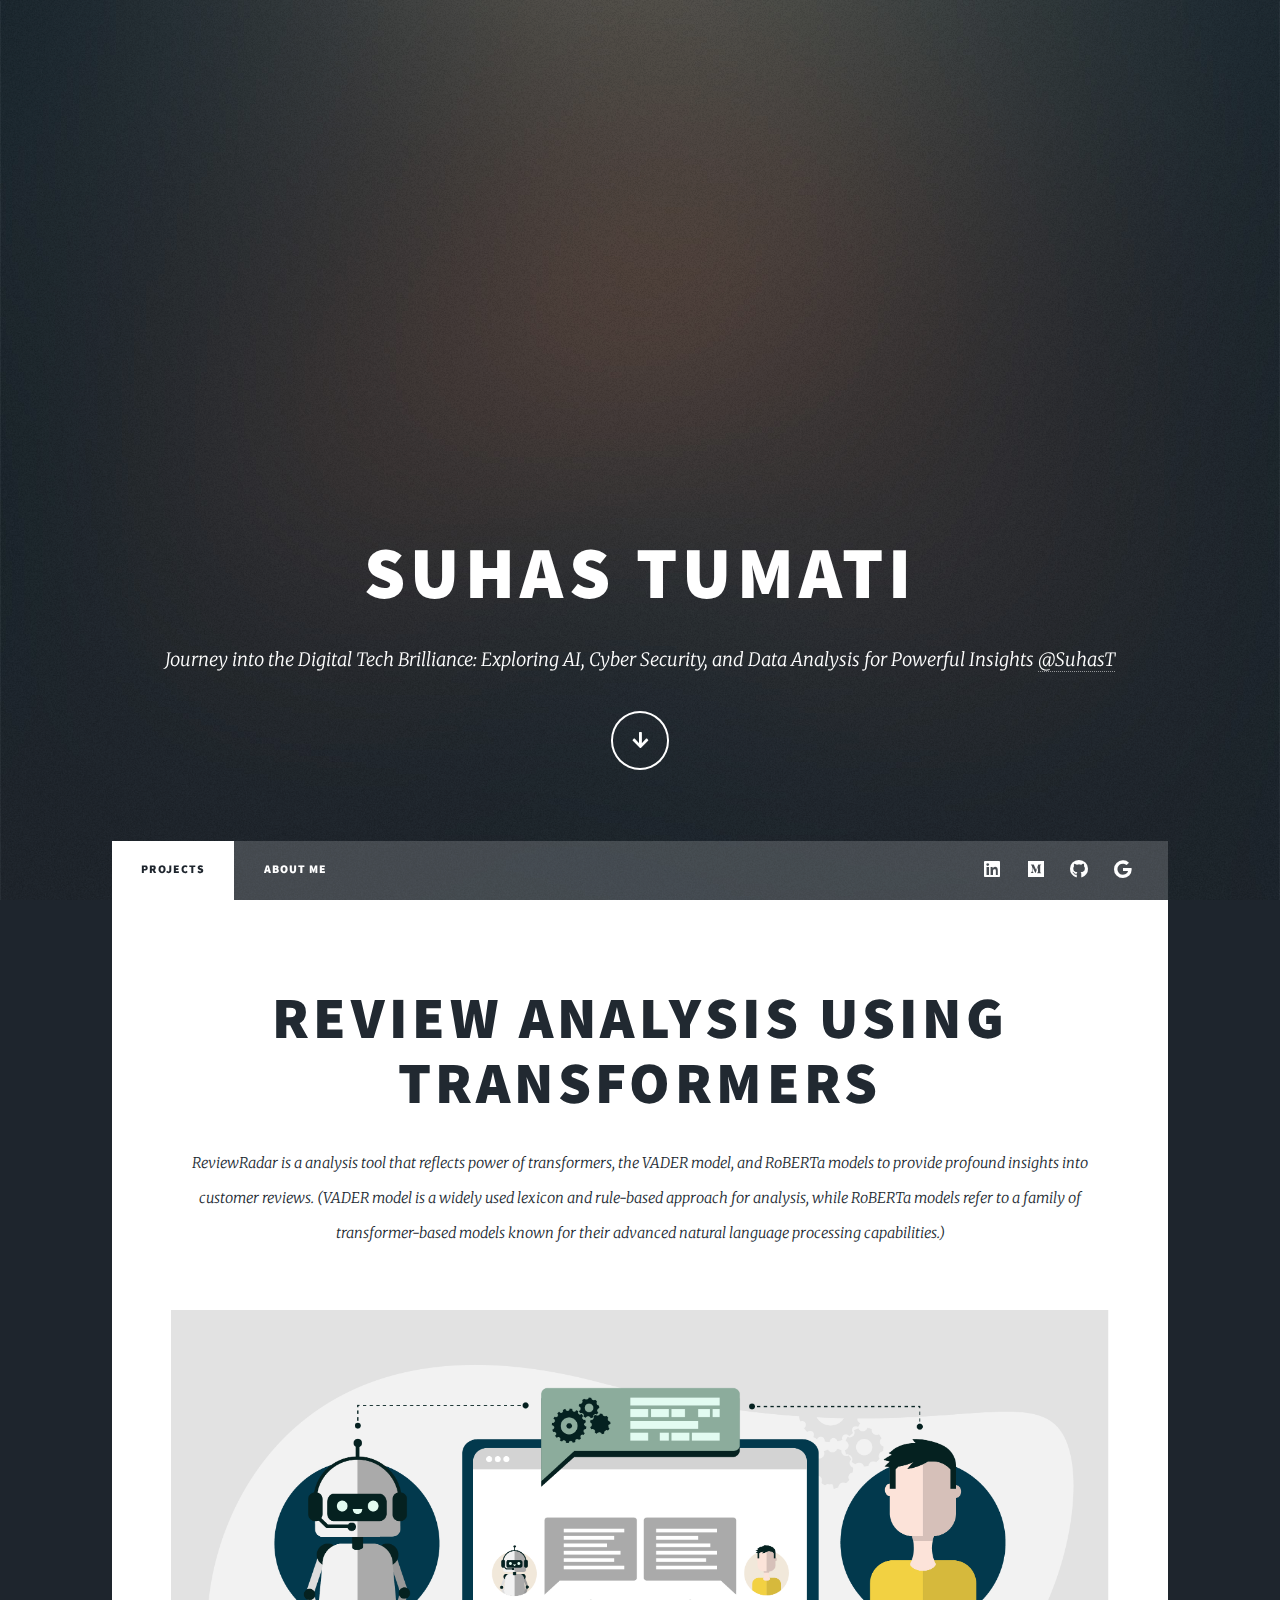
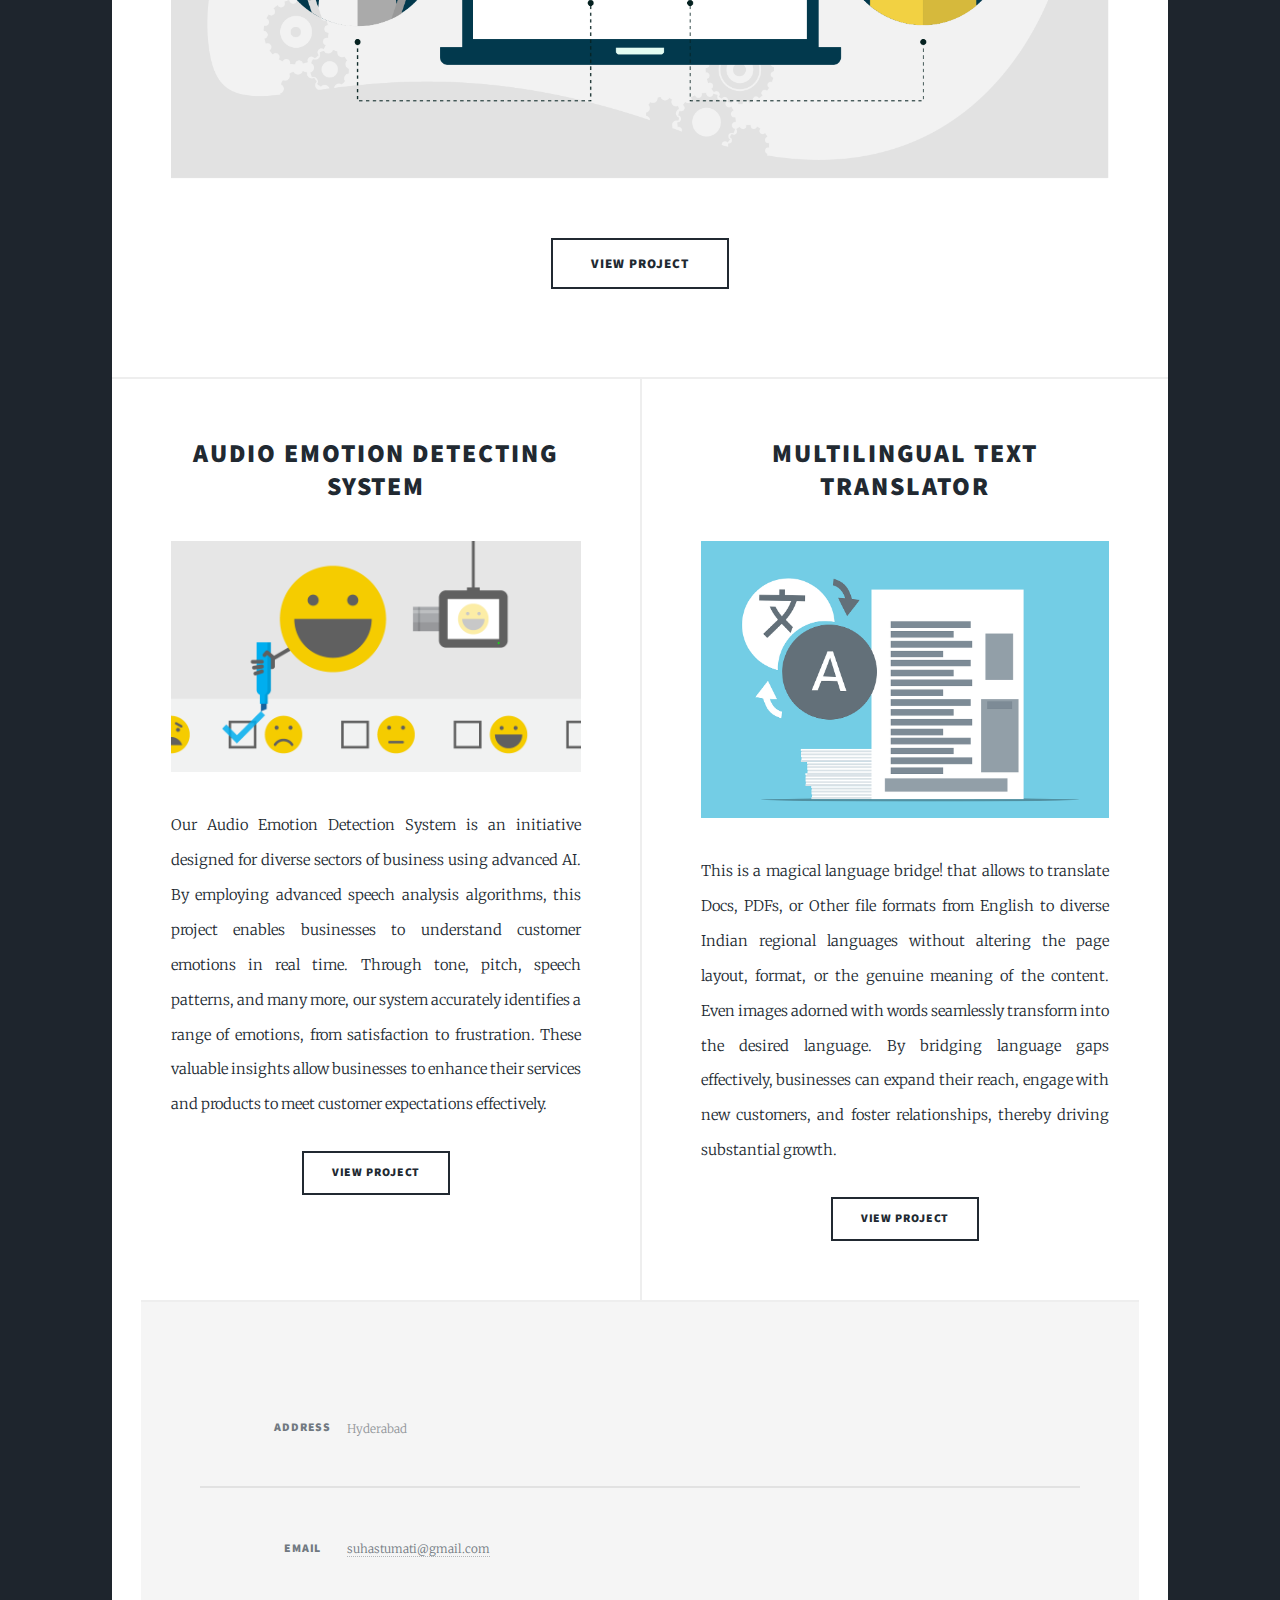
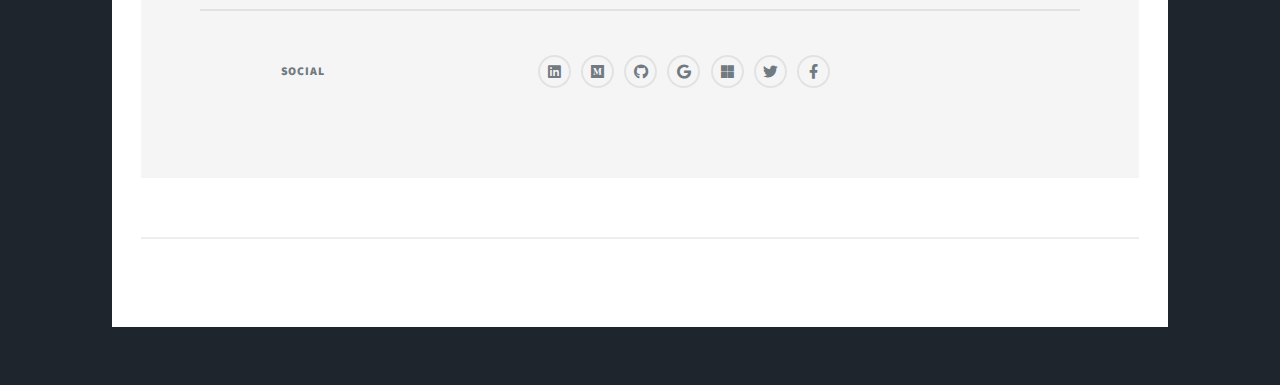
<file: index.html>
<!DOCTYPE HTML>
<!--
	Massively by HTML5 UP
	html5up.net | @ajlkn
	Free for personal and commercial use under the CCA 3.0 license (html5up.net/license)
-->
<html>
	<head>
		<title>suhas tumati</title>
		<meta charset="utf-8" />
		<meta name="viewport" content="width=device-width, initial-scale=1, user-scalable=no" />
		<link rel="stylesheet" href="assets/css/main.css" />
		<noscript><link rel="stylesheet" href="assets/css/noscript.css" /></noscript>
	</head>
	<body class="is-preload">

		<!-- Wrapper -->
			<div id="wrapper" class="fade-in">

				<!-- Intro -->
					<div id="intro">
						<h1>Suhas Tumati<br />
						</h1>
						<p>Journey into the Digital Tech Brilliance: Exploring AI, Cyber Security, and Data Analysis for Powerful Insights <a href="https://twitter.com/6H319">@SuhasT</a> 
						</p>
						<ul class="actions">
							<li><a href="#header" class="button icon solid solo fa-arrow-down scrolly">Continue</a></li>
						</ul>
					</div>

				<!-- Header -->
					<header id="header">
						<a href="index.html" class="logo">Suhas</a>
					</header>

				<!-- Nav -->
					<nav id="nav">
						<ul class="links">
							<li class="active"><a href="index.html">Projects</a></li>
							
							<li><a href="About me.html">About Me</a></li>
							
							
						</ul>
						<ul class="icons">
							<li><a href="https://www.linkedin.com/in/suhas-tumati/" class="icon brands alt fa-linkedin"><span class="label">GitHub</span></a></li>
									<li><a href="https://medium.com/@suhast_40578" class="icon brands alt fa-medium"><span class="label">Medium</span></a></li>
									<li><a href="https://github.com/suhastumati" class="icon brands alt fa-github"><span class="label">GitHub</span></a></li>
									<li><a href="https://www.cloudskillsboost.google/public_profiles/edbf88ce-0739-43c2-8f7f-30cc41de65cc" class="icon brands alt fa-google"><span class="label">google</span></a></li>
									<!--<li><a href="https://twitter.com/6H319" class="icon brands alt fa-twitter"><span class="label">twitter</span></a></li> -->
									
									
						</ul>
					</nav>

				<!-- Main -->
					<div id="main">

						<!-- Featured Post -->
							<article class="post featured">
								<header class="major">
									
									<h2><a href="https://github.com/suhastumati/review-analysis-using-transformers/tree/main">Review Analysis Using Transformers<br />
									</a></h2>
									<p>ReviewRadar is a analysis tool that reflects power of transformers, the VADER model, and RoBERTa models to provide profound insights into customer reviews. (VADER model is a widely used lexicon and rule-based approach for analysis, while RoBERTa models refer to a family of transformer-based models known for their advanced natural language processing capabilities.)</p>
								</header>
								<a href="https://github.com/suhastumati/review-analysis-using-transformers/blob/main/Sentiment_Analysis_(Analysis_with_context).ipynb" class="image main"><img src="images/sample001.png" alt="" /></a>
								<ul class="actions special">
									<li><a href="https://github.com/suhastumati/review-analysis-using-transformers/blob/main/Sentiment_Analysis_(Analysis_with_context).ipynb" class="button large">View project</a></li>
								</ul>
							</article>

						<!-- Posts -->
							<section class="posts">
								<article>
									<header>
										
										<h2><a href="#">Audio Emotion Detecting System</a></h2>
									</header>
									<a href="#" class="image fit"><img src="images/emotion.png" alt="" /></a>
									<p>Our Audio Emotion Detection System is an initiative designed for diverse sectors of business using advanced AI. By employing advanced speech analysis algorithms, this project enables businesses to understand customer emotions in real time. Through tone, pitch, speech patterns, and many more, our system accurately identifies a range of emotions, from satisfaction to frustration. These valuable insights allow businesses to enhance their services and products to meet customer expectations effectively.</p>
									<ul class="actions special">
										<li><a href="#" class="button">View project</a></li>
									</ul>
								</article>
								<article>
									<header>
										<h2><a href="#">Multilingual text translator</a></h2>
									</header>
									<a href="#" class="image fit"><img src="images/translate.png" alt="" /></a>
									<p>This is a magical language bridge! that allows to translate Docs, PDFs, or Other file formats from English to diverse Indian regional languages without altering the page layout, format, or the genuine meaning of the content. Even images adorned with words seamlessly transform into the desired language. By bridging language gaps effectively, businesses can expand their reach, engage with new customers, and foster relationships, thereby driving substantial growth.
									</p>
									<ul class="actions special">
										<li><a href="#" class="button">View project</a></li>
									</ul>
								</article>
							
								<!-- <article>
									<header>
										<span class="date">April 18, 2017</span>
										<h2><a href="#">Ante mattis<br />
										interdum dolor</a></h2>
									</header>
									<a href="#" class="image fit"><img src="images/pic04.jpg" alt="" /></a>
									<p>Donec eget ex magna. Interdum et malesuada fames ac ante ipsum primis in faucibus. Pellentesque venenatis dolor imperdiet dolor mattis sagittis magna etiam.</p>
									<ul class="actions special">
										<li><a href="#" class="button">Full Story</a></li>
									</ul>
								</article>
								<article>
									<header>
										<span class="date">April 14, 2017</span>
										<h2><a href="#">Tempus sed<br />
										nulla imperdiet</a></h2>
									</header>
									<a href="#" class="image fit"><img src="images/pic05.jpg" alt="" /></a>
									<p>Donec eget ex magna. Interdum et malesuada fames ac ante ipsum primis in faucibus. Pellentesque venenatis dolor imperdiet dolor mattis sagittis magna etiam.</p>
									<ul class="actions special">
										<li><a href="#" class="button">Full Story</a></li>
									</ul>
								</article>
								<article>
									<header>
										<span class="date">April 11, 2017</span>
										<h2><a href="#">Odio magna<br />
										sed consectetur</a></h2>
									</header>
									<a href="#" class="image fit"><img src="images/pic06.jpg" alt="" /></a>
									<p>Donec eget ex magna. Interdum et malesuada fames ac ante ipsum primis in faucibus. Pellentesque venenatis dolor imperdiet dolor mattis sagittis magna etiam.</p>
									<ul class="actions special">
										<li><a href="#" class="button">Full Story</a></li>
									</ul>
								</article>
								 <article>
									<header>
										<span class="date">April 7, 2017</span>
										<h2><a href="#">Augue lorem<br />
										primis vestibulum</a></h2>
									</header>
									<a href="#" class="image fit"><img src="images/pic07.jpg" alt="" /></a>
									<p>Donec eget ex magna. Interdum et malesuada fames ac ante ipsum primis in faucibus. Pellentesque venenatis dolor imperdiet dolor mattis sagittis magna etiam.</p>
									<ul class="actions special">
										<li><a href="#" class="button">Full Story</a></li>
									</ul>
								</article>-->
							</section> 
						
					
				<!-- Footer -->
				<footer id="footer">
						
					<section class="split contact">
						<section class="alt">
							<h3>Address</h3>
							<p>Hyderabad<br />
							</p>
						</section>
						<!--<section>
							<h3>Phone</h3>
							<p><a href="#">(000) 000-0000</a></p>
						</section>-->
						<section>
							<h3>Email</h3>
							<p><a href="https://mail.google.com/mail/u/0/#inbox?compose=CllgCJlHnHQVMcswrsKgBpDkdRHZqHlrsnGhPtZMFKGbHgjSdbtHWfZsbzHLCnNKZPgxnphxSBB">suhastumati@gmail.com</a></p>
						</section>
						<section>
							<h3>Social</h3>
							<ul class="icons alt">
								<li><a href="https://www.linkedin.com/in/suhas-tumati/" class="icon brands alt fa-linkedin"><span class="label">GitHub</span></a></li>
									<li><a href="https://medium.com/@suhast_40578" class="icon brands alt fa-medium"><span class="label">Medium</span></a></li>
									<li><a href="https://github.com/suhastumati" class="icon brands alt fa-github"><span class="label">GitHub</span></a></li>
									<li><a href="https://www.cloudskillsboost.google/public_profiles/edbf88ce-0739-43c2-8f7f-30cc41de65cc" class="icon brands alt fa-google"><span class="label">google</span></a></li>
									<li><a href="https://learn.microsoft.com/en-gb/users/suhaspranaytumati-9207/achievements" class="icon brands alt fa-microsoft"><span class="label">google</span></a></li>
									<li><a href="https://twitter.com/6H319" class="icon brands alt fa-twitter"><span class="label">Twitter</span></a></li>
									<li><a href="https://www.facebook.com/profile.php?id=100091130521817" class="icon brands alt fa-facebook-f"><span class="label">Facebook</span></a></li>
								</ul>
						</section>
					</section>
				</footer>

				<!-- Copyright -->
					<div id="copyright">
						
					</div>
				</div>

		<!-- Scripts -->
			<script src="assets/js/jquery.min.js"></script>
			<script src="assets/js/jquery.scrollex.min.js"></script>
			<script src="assets/js/jquery.scrolly.min.js"></script>
			<script src="assets/js/browser.min.js"></script>
			<script src="assets/js/breakpoints.min.js"></script>
			<script src="assets/js/util.js"></script>
			<script src="assets/js/main.js"></script>

	</body>
</html>
</file>
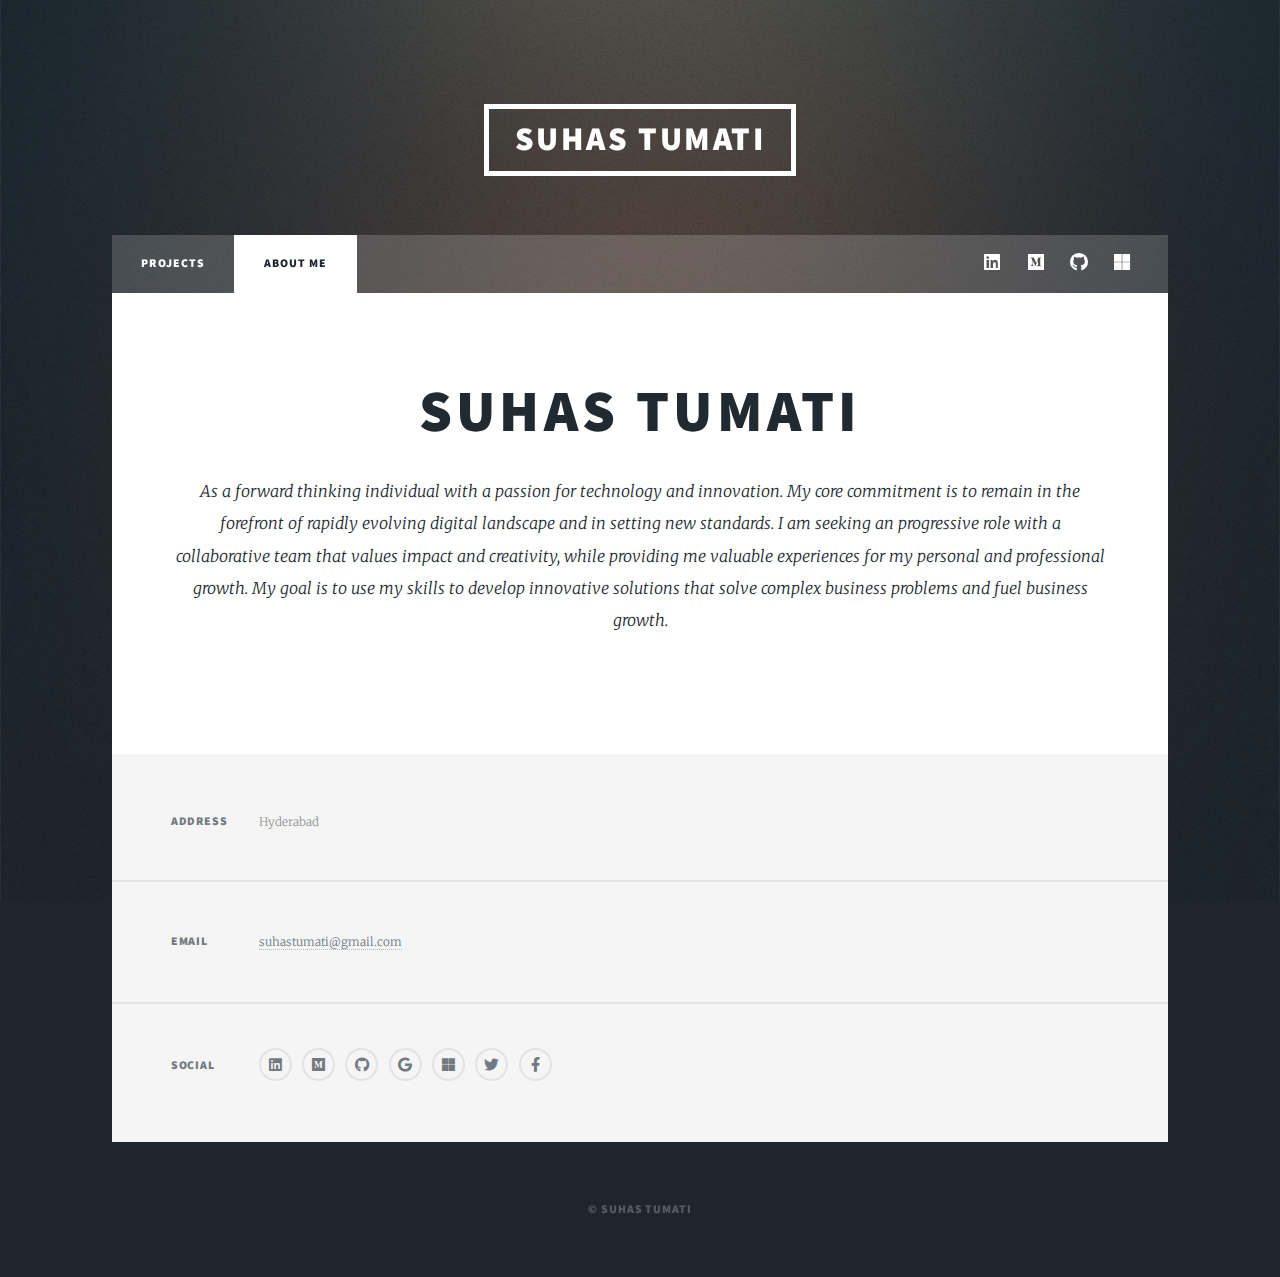
<file: About me.html>
<!DOCTYPE HTML>
<!--
	Massively by HTML5 UP
	html5up.net | @ajlkn
	Free for personal and commercial use under the CCA 3.0 license (html5up.net/license)
-->
<html>
	<head>
		<title>About Suhas</title>
		<meta charset="utf-8" />
		<meta name="viewport" content="width=device-width, initial-scale=1, user-scalable=no" />
		<link rel="stylesheet" href="assets/css/main.css" />
		<noscript><link rel="stylesheet" href="assets/css/noscript.css" /></noscript>
	</head>
	<body class="is-preload">

		<!-- Wrapper -->
			<div id="wrapper">

				<!-- Header -->
					<header id="header">
						<a href="index.html" class="logo">Suhas Tumati</a>
					</header>

				<!-- Nav -->
					<nav id="nav">
						<ul class="links">
							<li><a href="index.html">Projects</a></li>
							
							<li class="active"><a href="About me.html">About Me</a></li>
							
						</ul>
						<ul class="icons">
							<li><a href="https://www.linkedin.com/in/suhas-tumati/" class="icon brands alt fa-linkedin"><span class="label">GitHub</span></a></li>
							<li><a href="https://medium.com/@suhast_40578" class="icon brands alt fa-medium"><span class="label">Medium</span></a></li>
							<li><a href="https://github.com/suhastumati" class="icon brands alt fa-github"><span class="label">GitHub</span></a></li>
							<li><a href="https://learn.microsoft.com/en-gb/users/suhaspranaytumati-9207/achievements" class="icon brands alt fa-microsoft"><span class="label">google</span></a></li>
						</ul>
					</nav>

				<!-- Main -->
					<div id="main">

						<!-- Post -->
							<section class="post">
								<header class="major">
									
									<h1>Suhas Tumati</h1>
									<p>As a forward thinking individual with a passion for technology and innovation. My core commitment is to remain in the forefront of rapidly evolving digital landscape and in setting new standards. I am seeking an progressive role with a collaborative team that values impact and creativity, while providing me valuable experiences for my personal and professional growth. My goal is to use my skills to develop innovative solutions that solve complex business problems and fuel business growth.</p>
								</header>
								<!--<div class="image main"><img src="images/profile.jpg" alt=""/></div>
								<p>Lorem ipsum dolor sit amet, consectetur adipiscing elit. Duis dapibus rutrum facilisis. Class aptent taciti sociosqu ad litora torquent per conubia nostra, per inceptos himenaeos. Etiam tristique libero eu nibh porttitor fermentum. Nullam venenatis erat id vehicula viverra. Nunc ultrices eros ut ultricies condimentum. Mauris risus lacus, blandit sit amet venenatis non, bibendum vitae dolor. Nunc lorem mauris, fringilla in aliquam at, euismod in lectus. Pellentesque habitant morbi tristique senectus et netus et malesuada fames ac turpis egestas. In non lorem sit amet elit placerat maximus. Pellentesque aliquam maximus risus. Donec eget ex magna. Interdum et malesuada fames ac ante ipsum primis in faucibus. Pellentesque venenatis dolor imperdiet dolor mattis sagittis. Praesent rutrum sem diam, vitae egestas enim auctor sit amet. Pellentesque leo mauris, consectetur id ipsum.</p> -->
							</section>

					</div>

				<!-- Footer -->
					<footer id="footer">
						
						<section class="split contact">
							<section class="alt">
								<h3>Address</h3>
								<p>Hyderabad<br />
								</p>
							</section>
							<!--<section>
								<h3>Phone</h3>
								<p><a href="#">(000) 000-0000</a></p>
							</section>-->
							<section>
								<h3>Email</h3>
								<p><a href="https://mail.google.com/mail/u/0/#inbox?compose=CllgCJlHnHQVMcswrsKgBpDkdRHZqHlrsnGhPtZMFKGbHgjSdbtHWfZsbzHLCnNKZPgxnphxSBB">suhastumati@gmail.com</a></p>
							</section>
							<section>
								<h3>Social</h3>
								<ul class="icons alt">
									<li><a href="https://www.linkedin.com/in/suhas-tumati/" class="icon brands alt fa-linkedin"><span class="label">GitHub</span></a></li>
									<li><a href="https://medium.com/@suhast_40578" class="icon brands alt fa-medium"><span class="label">Medium</span></a></li>
									<li><a href="https://github.com/suhastumati" class="icon brands alt fa-github"><span class="label">GitHub</span></a></li>
									<li><a href="https://www.cloudskillsboost.google/public_profiles/edbf88ce-0739-43c2-8f7f-30cc41de65cc" class="icon brands alt fa-google"><span class="label">google</span></a></li>
									<li><a href="https://learn.microsoft.com/en-gb/users/suhaspranaytumati-9207/achievements" class="icon brands alt fa-microsoft"><span class="label">google</span></a></li>
									<li><a href="https://twitter.com/6H319" class="icon brands alt fa-twitter"><span class="label">Twitter</span></a></li>
									<li><a href="https://www.facebook.com/profile.php?id=100091130521817" class="icon brands alt fa-facebook-f"><span class="label">Facebook</span></a></li>
								</ul>
							</section>
						</section>
					</footer>

				<!-- Copyright -->
					<div id="copyright">
						<ul><li>&copy; Suhas Tumati</li></ul>
					</div>

			</div>

		<!-- Scripts -->
			<script src="assets/js/jquery.min.js"></script>
			<script src="assets/js/jquery.scrollex.min.js"></script>
			<script src="assets/js/jquery.scrolly.min.js"></script>
			<script src="assets/js/browser.min.js"></script>
			<script src="assets/js/breakpoints.min.js"></script>
			<script src="assets/js/util.js"></script>
			<script src="assets/js/main.js"></script>

	</body>
</html>
</file>
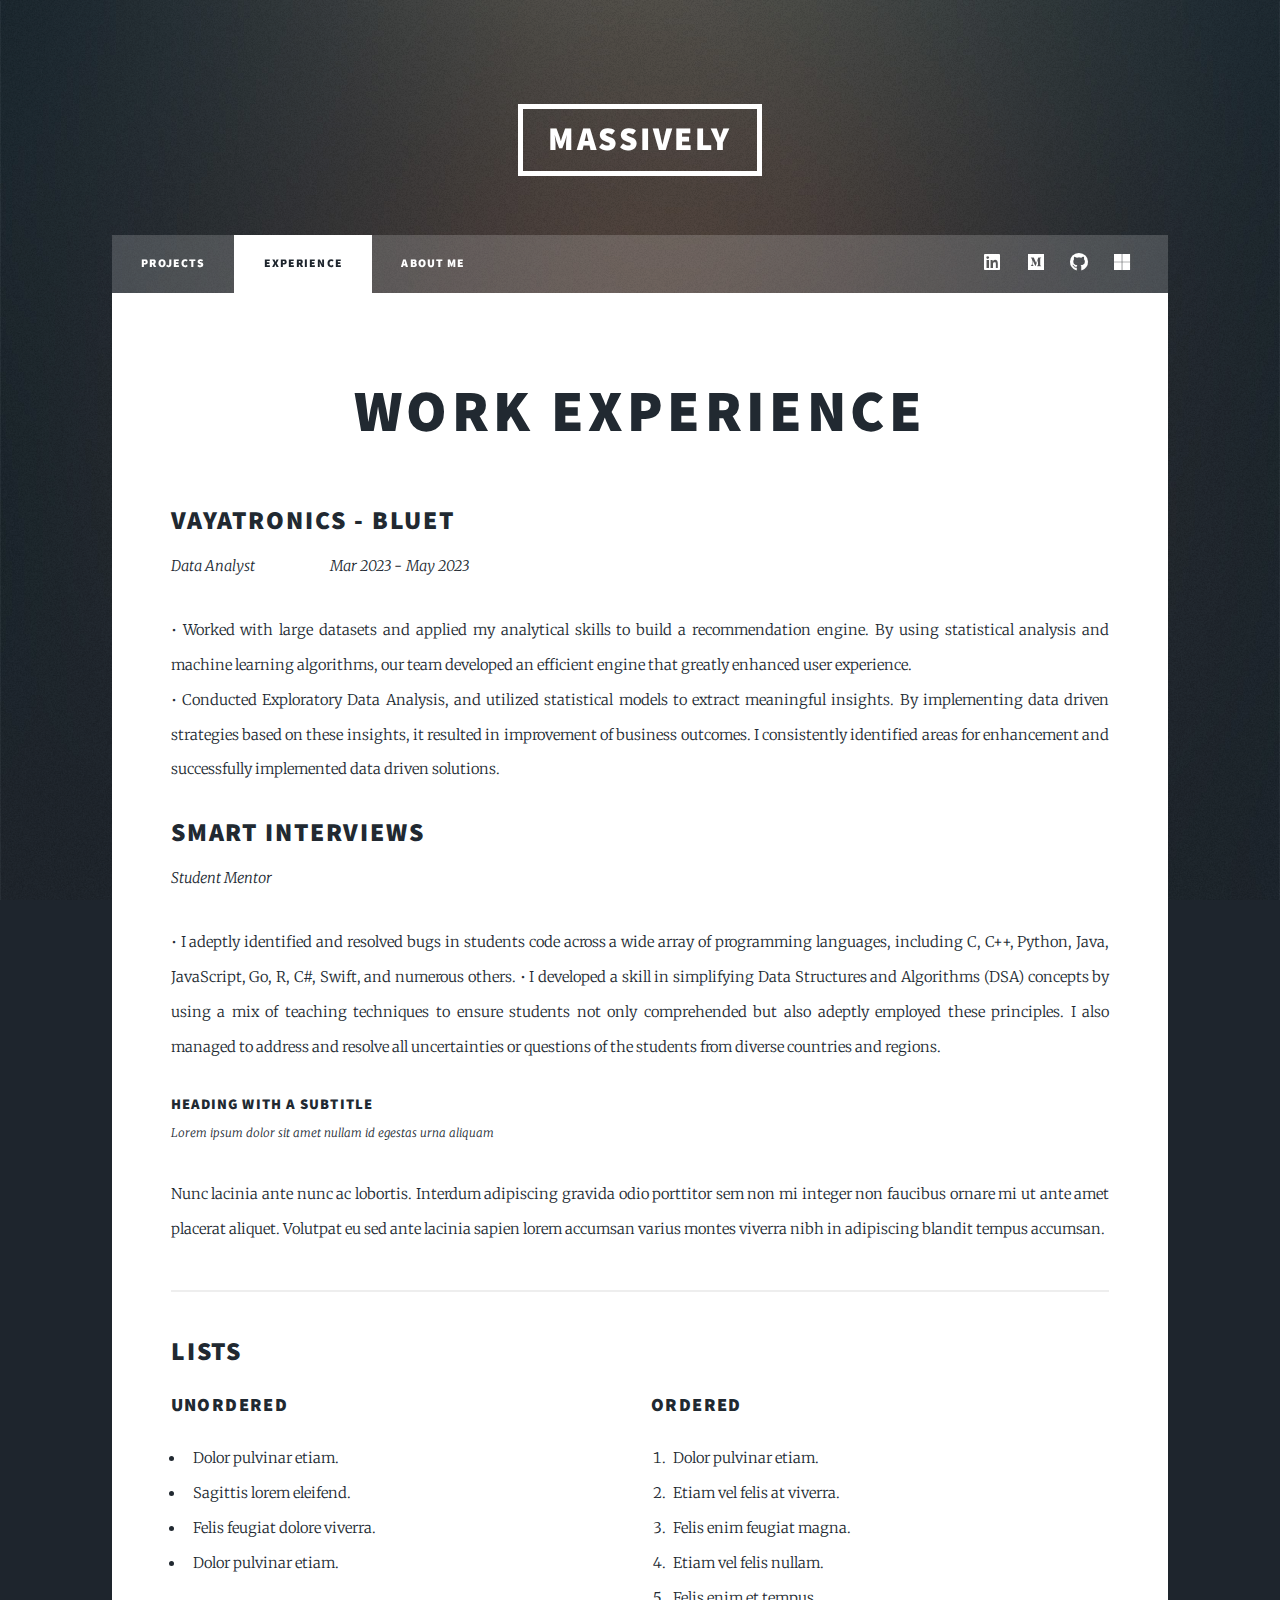
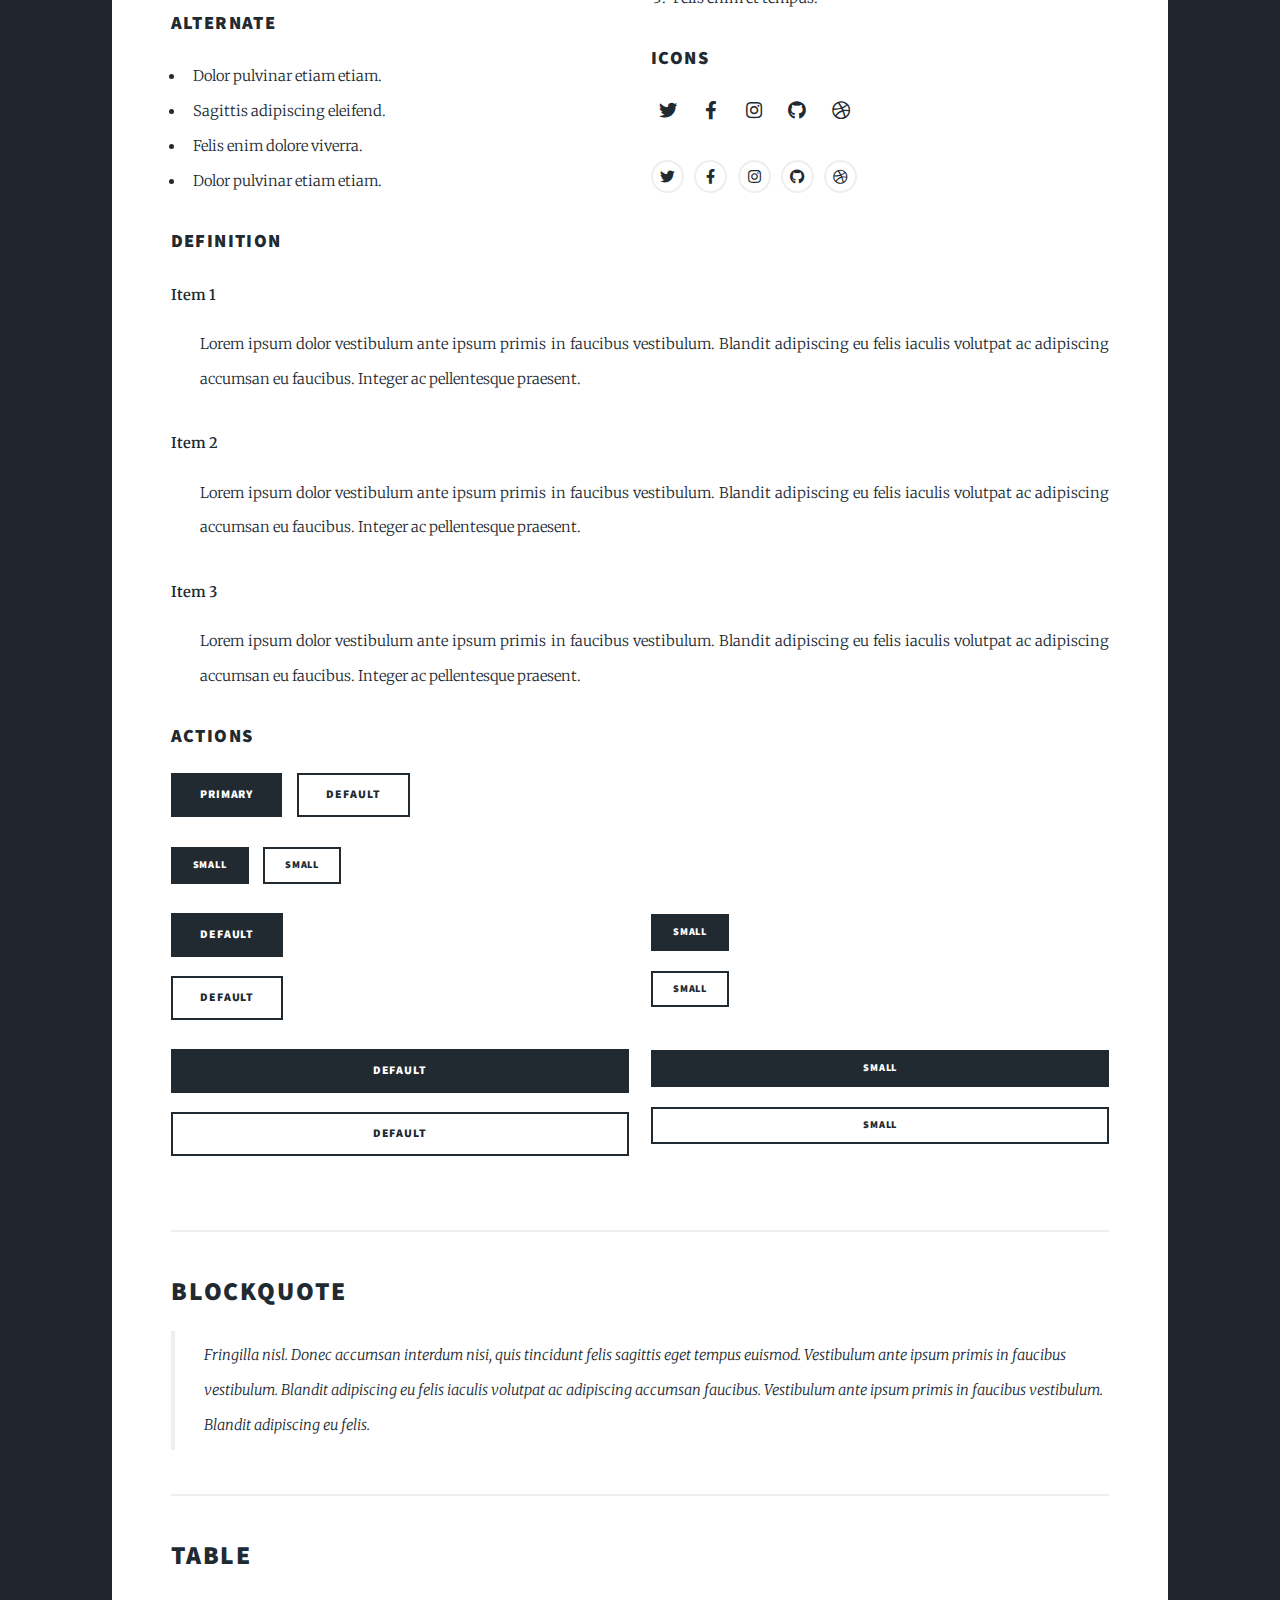
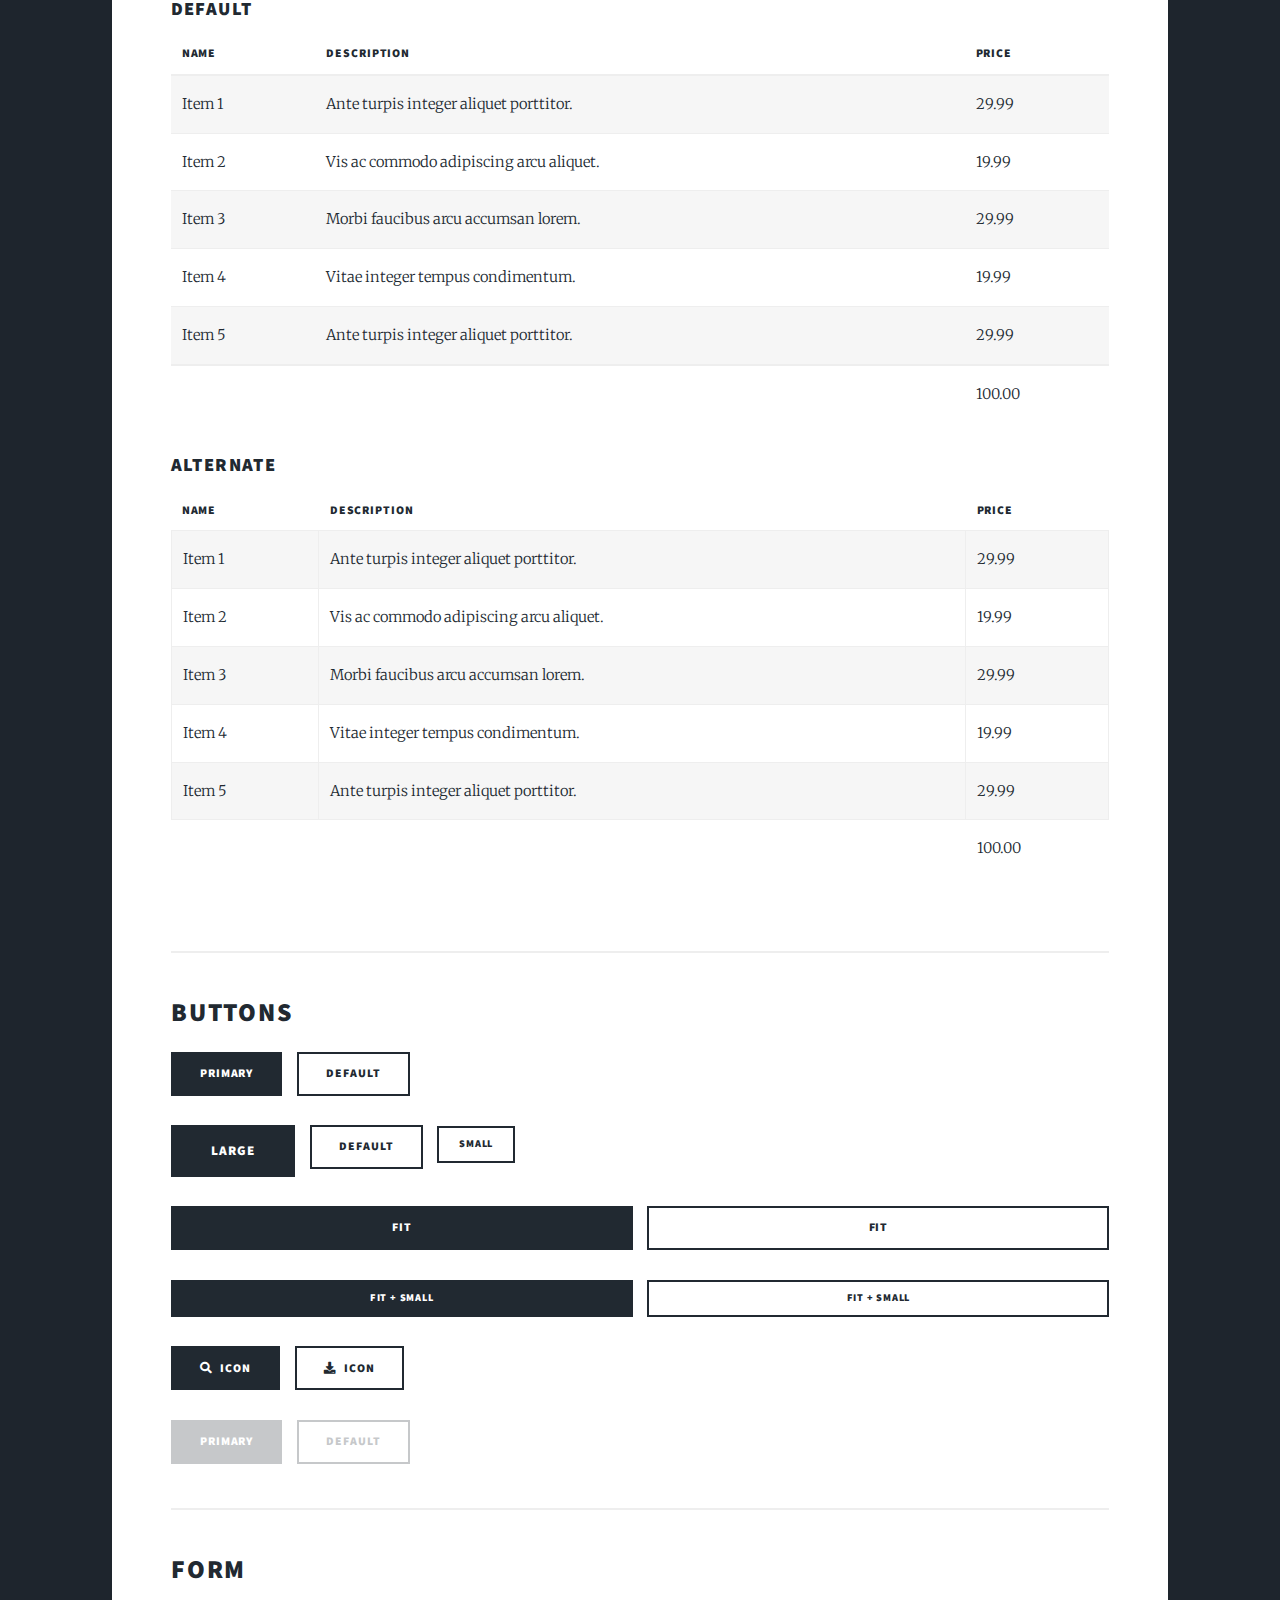
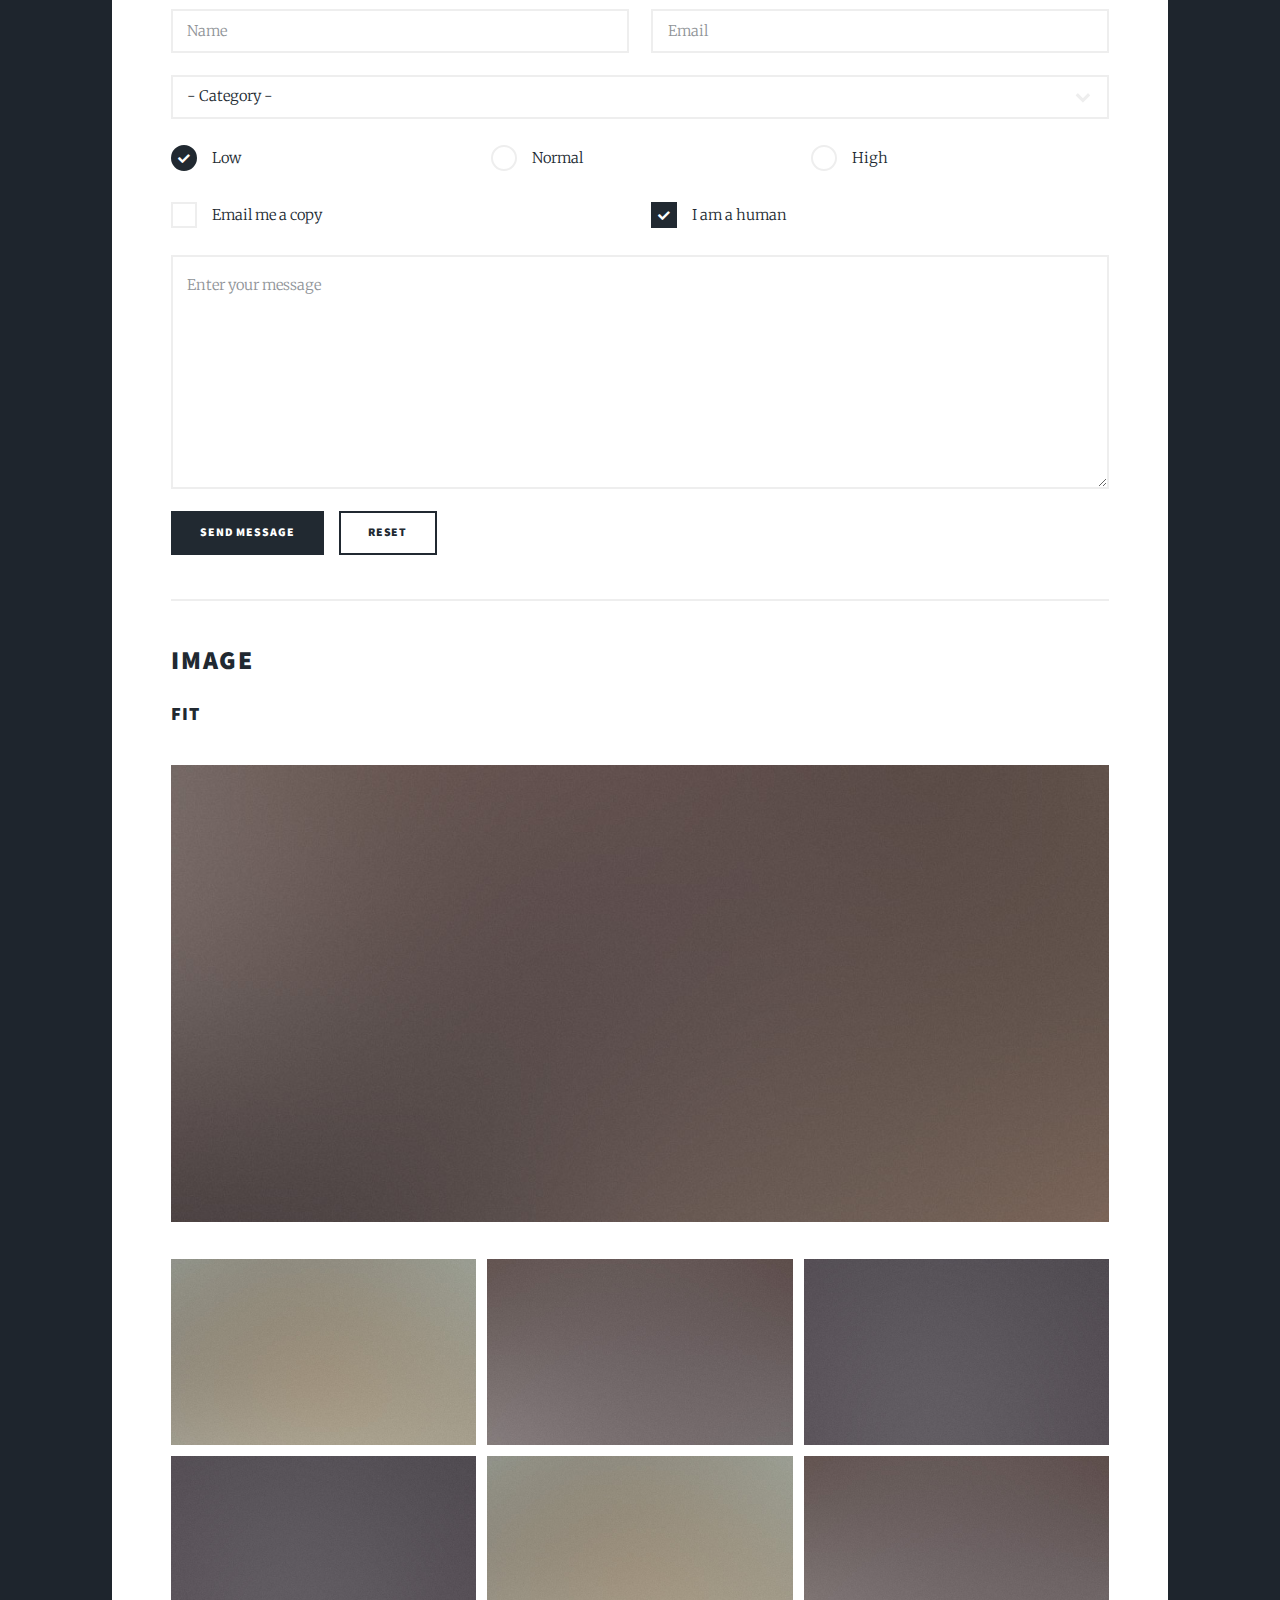
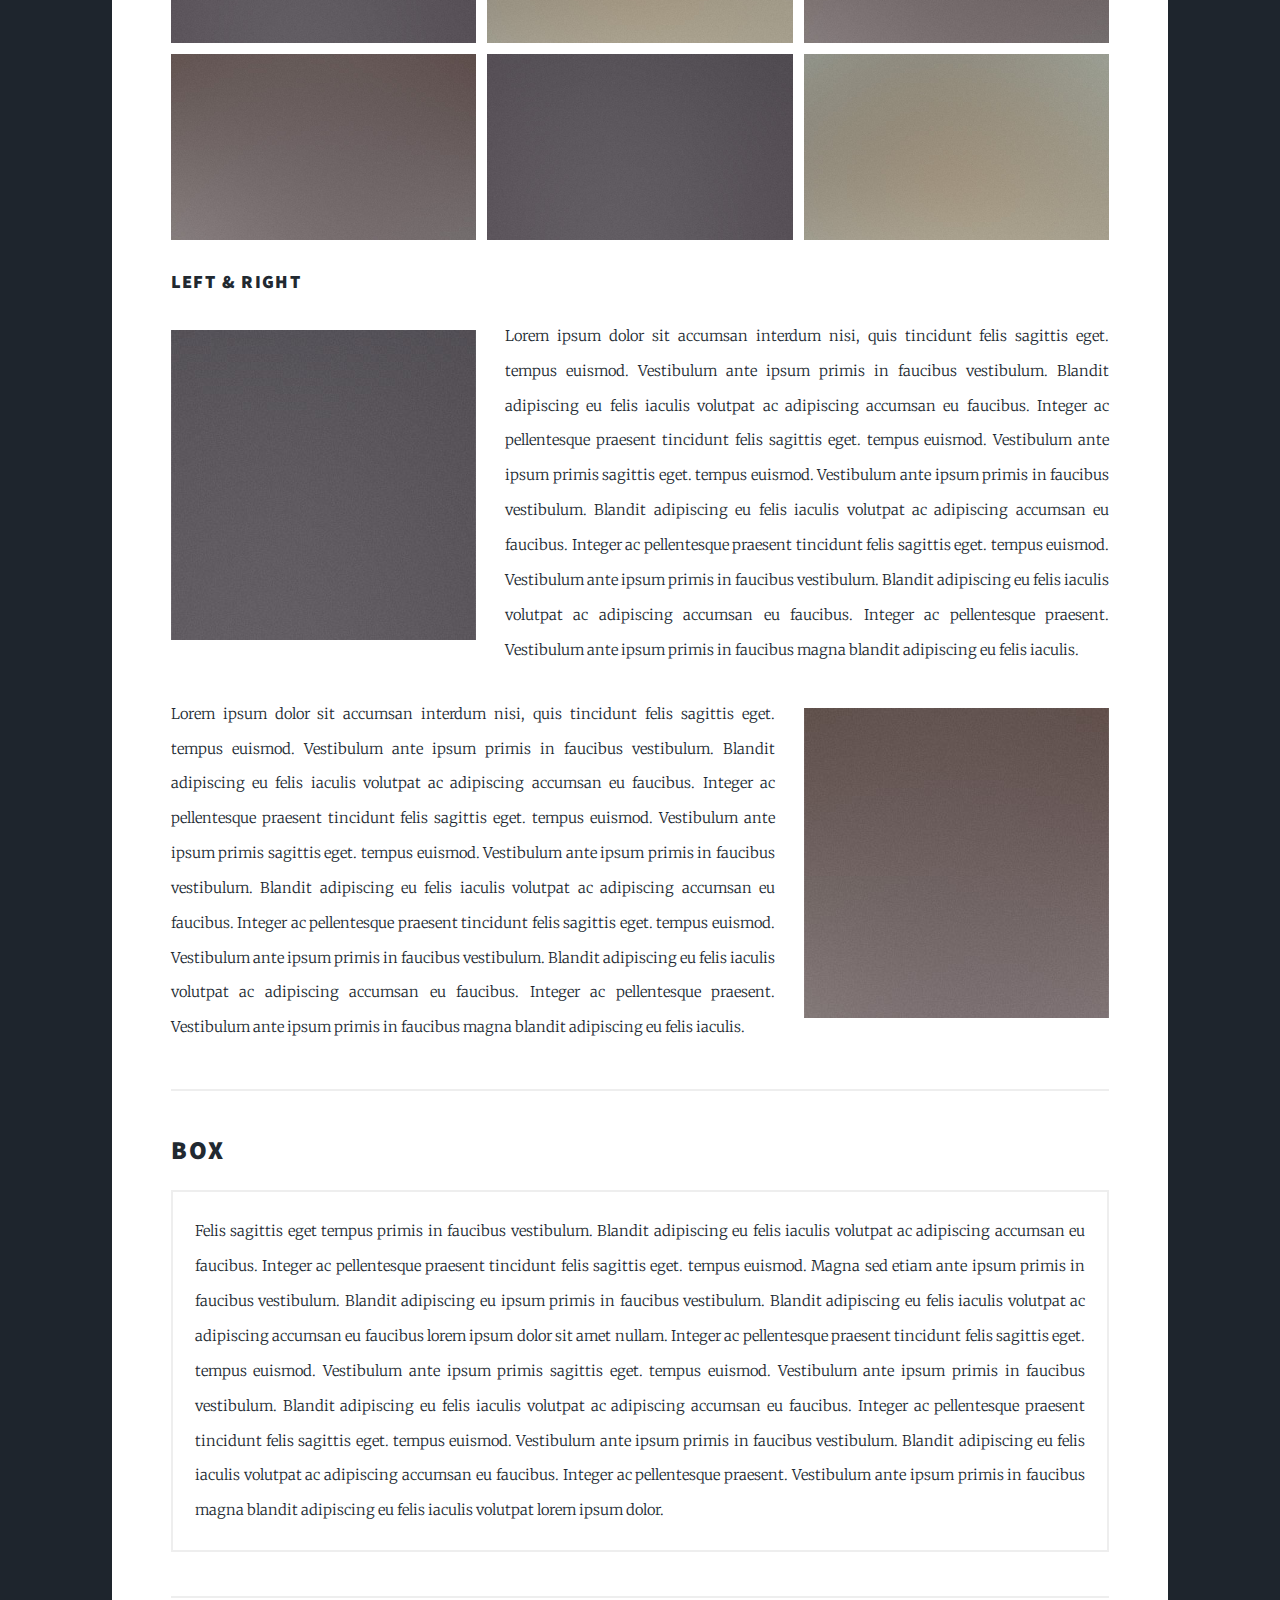
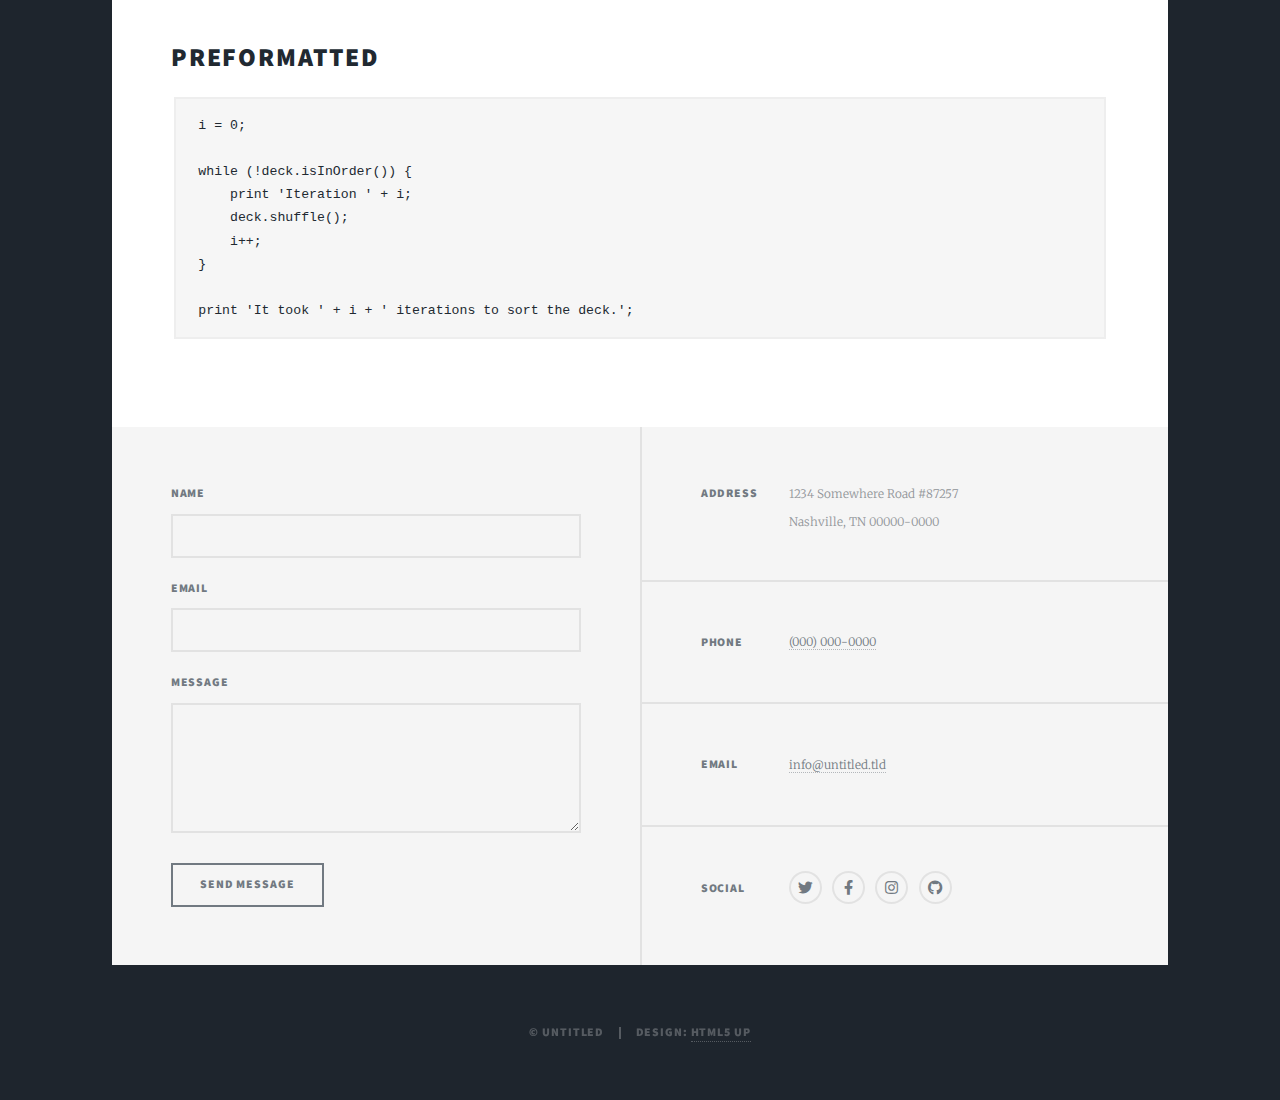
<file: elements.html>
<!DOCTYPE HTML>
<!--
	Massively by HTML5 UP
	html5up.net | @ajlkn
	Free for personal and commercial use under the CCA 3.0 license (html5up.net/license)
-->
<html>
	<head>
		<title>Elements Reference - Massively by HTML5 UP</title>
		<meta charset="utf-8" />
		<meta name="viewport" content="width=device-width, initial-scale=1, user-scalable=no" />
		<link rel="stylesheet" href="assets/css/main.css" />
		<noscript><link rel="stylesheet" href="assets/css/noscript.css" /></noscript>
	</head>
	<body class="is-preload">

		<!-- Wrapper -->
			<div id="wrapper">

				<!-- Header -->
					<header id="header">
						<a href="index.html" class="logo">Massively</a>
					</header>

				<!-- Nav -->
					<nav id="nav">
						<ul class="links">
							<li><a href="index.html">Projects</a></li>
							<li class="active"><a href="elements.html">Experience</a></li>
							<li><a href="About me.html">About Me</a></li>
							
						</ul>
						<ul class="icons">
							<li><a href="https://www.linkedin.com/in/suhas-tumati/" class="icon brands alt fa-linkedin"><span class="label">GitHub</span></a></li>
							<li><a href="https://medium.com/@suhast_40578" class="icon brands alt fa-medium"><span class="label">Medium</span></a></li>
							<li><a href="https://github.com/suhastumati" class="icon brands alt fa-github"><span class="label">GitHub</span></a></li>
							<li><a href="https://learn.microsoft.com/en-gb/users/suhaspranaytumati-9207/achievements" class="icon brands alt fa-microsoft"><span class="label">google</span></a></li>
						</ul>
					</nav>

				<!-- Main -->
					<div id="main">

						<!-- Post -->
							<section class="post">
								<header class="major">
									<h1>Work Experience</h1>
								</header>

								<!-- Text stuff -->
									<!--
									<h2>Text</h2>
									<p>This is <b>bold</b> and this is <strong>strong</strong>. This is <i>italic</i> and this is <em>emphasized</em>.
									This is <sup>superscript</sup> text and this is <sub>subscript</sub> text.
									This is <u>underlined</u> and this is code: <code>for (;;) { ... }</code>.
									Finally, this is a <a href="#">link</a>.</p>
									<hr />
									<h2>Heading Level 2</h2>
									<h3>Heading Level 3</h3>
									<h4>Heading Level 4</h4>
									<h5>Heading Level 5</h5>
									<h6>Heading Level 6</h6>
									<hr />
									-->
									
									<header>
										<h2>Vayatronics - BlueT</h2>
										<p>Data Analyst  &emsp; &emsp; &emsp; &emsp; Mar 2023 ‑ May 2023</p>
									</header>
									<p>• Worked with large datasets and applied my analytical skills to build a recommendation engine. By using statistical analysis and
										machine learning algorithms, our team developed an efficient engine that greatly enhanced user experience.
										<br>• Conducted Exploratory Data Analysis, and utilized statistical models to extract meaningful insights. By implementing data driven
										strategies based on these insights, it resulted in improvement of business outcomes. I consistently identified areas for
										enhancement and successfully implemented data driven solutions.</p>
										<header>
										<h2>Smart Interviews</h2>
										<p>Student Mentor</p>
									</header>
									<p>• I adeptly identified and resolved bugs in students code across a wide array of programming languages, including C, C++, Python, Java, JavaScript, Go, R, C#, Swift, and numerous others. 
										• I developed a skill in simplifying Data Structures and Algorithms (DSA) concepts by using a mix of teaching techniques to ensure students not only comprehended but also adeptly employed these principles. I also managed to address and resolve all uncertainties or questions of the students from diverse countries and regions.</p>
									<header>
										<h4>Heading with a Subtitle</h4>
										<p>Lorem ipsum dolor sit amet nullam id egestas urna aliquam</p>
									</header>
									<p>Nunc lacinia ante nunc ac lobortis. Interdum adipiscing gravida odio porttitor sem non mi integer non faucibus ornare mi ut ante amet placerat aliquet. Volutpat eu sed ante lacinia sapien lorem accumsan varius montes viverra nibh in adipiscing blandit tempus accumsan.</p>

									<hr />

								<!-- Lists -->
									<h2>Lists</h2>
									<div class="row">
										<div class="col-6 col-12-small">

											<h3>Unordered</h3>
											<ul>
												<li>Dolor pulvinar etiam.</li>
												<li>Sagittis lorem eleifend.</li>
												<li>Felis feugiat dolore viverra.</li>
												<li>Dolor pulvinar etiam.</li>
											</ul>

											<h3>Alternate</h3>
											<ul class="alt">
												<li>Dolor pulvinar etiam etiam.</li>
												<li>Sagittis adipiscing eleifend.</li>
												<li>Felis enim dolore viverra.</li>
												<li>Dolor pulvinar etiam etiam.</li>
											</ul>

										</div>
										<div class="col-6 col-12-small">

											<h3>Ordered</h3>
											<ol>
												<li>Dolor pulvinar etiam.</li>
												<li>Etiam vel felis at viverra.</li>
												<li>Felis enim feugiat magna.</li>
												<li>Etiam vel felis nullam.</li>
												<li>Felis enim et tempus.</li>
											</ol>

											<h3>Icons</h3>
											<ul class="icons">
												<li><a href="#" class="icon brands fa-twitter"><span class="label">Twitter</span></a></li>
												<li><a href="#" class="icon brands fa-facebook-f"><span class="label">Facebook</span></a></li>
												<li><a href="#" class="icon brands fa-instagram"><span class="label">Instagram</span></a></li>
												<li><a href="#" class="icon brands fa-github"><span class="label">Github</span></a></li>
												<li><a href="#" class="icon brands fa-dribbble"><span class="label">Dribbble</span></a></li>
											</ul>
											<ul class="icons alt">
												<li><a href="#" class="icon brands alt fa-twitter"><span class="label">Twitter</span></a></li>
												<li><a href="#" class="icon brands alt fa-facebook-f"><span class="label">Facebook</span></a></li>
												<li><a href="#" class="icon brands alt fa-instagram"><span class="label">Instagram</span></a></li>
												<li><a href="#" class="icon brands alt fa-github"><span class="label">Github</span></a></li>
												<li><a href="#" class="icon brands alt fa-dribbble"><span class="label">Dribbble</span></a></li>
											</ul>

										</div>
									</div>
									<h3>Definition</h3>
									<dl>
										<dt>Item 1</dt>
										<dd>
											<p>Lorem ipsum dolor vestibulum ante ipsum primis in faucibus vestibulum. Blandit adipiscing eu felis iaculis volutpat ac adipiscing accumsan eu faucibus. Integer ac pellentesque praesent.</p>
										</dd>
										<dt>Item 2</dt>
										<dd>
											<p>Lorem ipsum dolor vestibulum ante ipsum primis in faucibus vestibulum. Blandit adipiscing eu felis iaculis volutpat ac adipiscing accumsan eu faucibus. Integer ac pellentesque praesent.</p>
										</dd>
										<dt>Item 3</dt>
										<dd>
											<p>Lorem ipsum dolor vestibulum ante ipsum primis in faucibus vestibulum. Blandit adipiscing eu felis iaculis volutpat ac adipiscing accumsan eu faucibus. Integer ac pellentesque praesent.</p>
										</dd>
									</dl>

									<h3>Actions</h3>
									<ul class="actions">
										<li><a href="#" class="button primary">Primary</a></li>
										<li><a href="#" class="button">Default</a></li>
									</ul>
									<ul class="actions small">
										<li><a href="#" class="button primary small">Small</a></li>
										<li><a href="#" class="button small">Small</a></li>
									</ul>
									<div class="row">
										<div class="col-6 col-12-small">
											<ul class="actions stacked">
												<li><a href="#" class="button primary">Default</a></li>
												<li><a href="#" class="button">Default</a></li>
											</ul>
										</div>
										<div class="col-6 col-12-small">
											<ul class="actions stacked">
												<li><a href="#" class="button primary small">Small</a></li>
												<li><a href="#" class="button small">Small</a></li>
											</ul>
										</div>
									</div>
									<div class="row">
										<div class="col-6 col-12-small">
											<ul class="actions stacked">
												<li><a href="#" class="button primary fit">Default</a></li>
												<li><a href="#" class="button fit">Default</a></li>
											</ul>
										</div>
										<div class="col-6 col-12-small">
											<ul class="actions stacked">
												<li><a href="#" class="button primary small fit">Small</a></li>
												<li><a href="#" class="button small fit">Small</a></li>
											</ul>
										</div>
									</div>

									<hr />

								<!-- Blockquote -->
									<h2>Blockquote</h2>
									<blockquote>Fringilla nisl. Donec accumsan interdum nisi, quis tincidunt felis sagittis eget tempus euismod. Vestibulum ante ipsum primis in faucibus vestibulum. Blandit adipiscing eu felis iaculis volutpat ac adipiscing accumsan faucibus. Vestibulum ante ipsum primis in faucibus vestibulum. Blandit adipiscing eu felis.</blockquote>

									<hr />

								<!-- Table -->
									<h2>Table</h2>

									<h3>Default</h3>
									<div class="table-wrapper">
										<table>
											<thead>
												<tr>
													<th>Name</th>
													<th>Description</th>
													<th>Price</th>
												</tr>
											</thead>
											<tbody>
												<tr>
													<td>Item 1</td>
													<td>Ante turpis integer aliquet porttitor.</td>
													<td>29.99</td>
												</tr>
												<tr>
													<td>Item 2</td>
													<td>Vis ac commodo adipiscing arcu aliquet.</td>
													<td>19.99</td>
												</tr>
												<tr>
													<td>Item 3</td>
													<td> Morbi faucibus arcu accumsan lorem.</td>
													<td>29.99</td>
												</tr>
												<tr>
													<td>Item 4</td>
													<td>Vitae integer tempus condimentum.</td>
													<td>19.99</td>
												</tr>
												<tr>
													<td>Item 5</td>
													<td>Ante turpis integer aliquet porttitor.</td>
													<td>29.99</td>
												</tr>
											</tbody>
											<tfoot>
												<tr>
													<td colspan="2"></td>
													<td>100.00</td>
												</tr>
											</tfoot>
										</table>
									</div>

									<h3>Alternate</h3>
									<div class="table-wrapper">
										<table class="alt">
											<thead>
												<tr>
													<th>Name</th>
													<th>Description</th>
													<th>Price</th>
												</tr>
											</thead>
											<tbody>
												<tr>
													<td>Item 1</td>
													<td>Ante turpis integer aliquet porttitor.</td>
													<td>29.99</td>
												</tr>
												<tr>
													<td>Item 2</td>
													<td>Vis ac commodo adipiscing arcu aliquet.</td>
													<td>19.99</td>
												</tr>
												<tr>
													<td>Item 3</td>
													<td> Morbi faucibus arcu accumsan lorem.</td>
													<td>29.99</td>
												</tr>
												<tr>
													<td>Item 4</td>
													<td>Vitae integer tempus condimentum.</td>
													<td>19.99</td>
												</tr>
												<tr>
													<td>Item 5</td>
													<td>Ante turpis integer aliquet porttitor.</td>
													<td>29.99</td>
												</tr>
											</tbody>
											<tfoot>
												<tr>
													<td colspan="2"></td>
													<td>100.00</td>
												</tr>
											</tfoot>
										</table>
									</div>

									<hr />

								<!-- Buttons -->
									<h2>Buttons</h2>
									<ul class="actions">
										<li><a href="#" class="button primary">Primary</a></li>
										<li><a href="#" class="button">Default</a></li>
									</ul>
									<ul class="actions">
										<li><a href="#" class="button primary large">Large</a></li>
										<li><a href="#" class="button">Default</a></li>
										<li><a href="#" class="button small">Small</a></li>
									</ul>
									<ul class="actions fit">
										<li><a href="#" class="button primary fit">Fit</a></li>
										<li><a href="#" class="button fit">Fit</a></li>
									</ul>
									<ul class="actions fit small">
										<li><a href="#" class="button primary fit small">Fit + Small</a></li>
										<li><a href="#" class="button fit small">Fit + Small</a></li>
									</ul>
									<ul class="actions">
										<li><a href="#" class="button primary icon solid fa-search">Icon</a></li>
										<li><a href="#" class="button icon solid fa-download">Icon</a></li>
									</ul>
									<ul class="actions">
										<li><span class="button primary disabled">Primary</span></li>
										<li><span class="button disabled">Default</span></li>
									</ul>

									<hr />

								<!-- Form -->
									<h2>Form</h2>

									<form method="post" action="#">
										<div class="row gtr-uniform">
											<div class="col-6 col-12-xsmall">
												<input type="text" name="demo-name" id="demo-name" value="" placeholder="Name" />
											</div>
											<div class="col-6 col-12-xsmall">
												<input type="email" name="demo-email" id="demo-email" value="" placeholder="Email" />
											</div>
											<!-- Break -->
											<div class="col-12">
												<select name="demo-category" id="demo-category">
													<option value="">- Category -</option>
													<option value="1">Manufacturing</option>
													<option value="1">Shipping</option>
													<option value="1">Administration</option>
													<option value="1">Human Resources</option>
												</select>
											</div>
											<!-- Break -->
											<div class="col-4 col-12-small">
												<input type="radio" id="demo-priority-low" name="demo-priority" checked>
												<label for="demo-priority-low">Low</label>
											</div>
											<div class="col-4 col-12-small">
												<input type="radio" id="demo-priority-normal" name="demo-priority">
												<label for="demo-priority-normal">Normal</label>
											</div>
											<div class="col-4 col-12-small">
												<input type="radio" id="demo-priority-high" name="demo-priority">
												<label for="demo-priority-high">High</label>
											</div>
											<!-- Break -->
											<div class="col-6 col-12-small">
												<input type="checkbox" id="demo-copy" name="demo-copy">
												<label for="demo-copy">Email me a copy</label>
											</div>
											<div class="col-6 col-12-small">
												<input type="checkbox" id="demo-human" name="demo-human" checked>
												<label for="demo-human">I am a human</label>
											</div>
											<!-- Break -->
											<div class="col-12">
												<textarea name="demo-message" id="demo-message" placeholder="Enter your message" rows="6"></textarea>
											</div>
											<!-- Break -->
											<div class="col-12">
												<ul class="actions">
													<li><input type="submit" value="Send Message" class="primary" /></li>
													<li><input type="reset" value="Reset" /></li>
												</ul>
											</div>
										</div>
									</form>

									<hr />

								<!-- Image -->
									<h2>Image</h2>

									<h3>Fit</h3>
									<span class="image fit"><img src="images/pic01.jpg" alt="" /></span>
									<div class="box alt">
										<div class="row gtr-50 gtr-uniform">
											<div class="col-4"><span class="image fit"><img src="images/pic02.jpg" alt="" /></span></div>
											<div class="col-4"><span class="image fit"><img src="images/pic03.jpg" alt="" /></span></div>
											<div class="col-4"><span class="image fit"><img src="images/pic04.jpg" alt="" /></span></div>
											<!-- Break -->
											<div class="col-4"><span class="image fit"><img src="images/pic04.jpg" alt="" /></span></div>
											<div class="col-4"><span class="image fit"><img src="images/pic02.jpg" alt="" /></span></div>
											<div class="col-4"><span class="image fit"><img src="images/pic03.jpg" alt="" /></span></div>
											<!-- Break -->
											<div class="col-4"><span class="image fit"><img src="images/pic03.jpg" alt="" /></span></div>
											<div class="col-4"><span class="image fit"><img src="images/pic04.jpg" alt="" /></span></div>
											<div class="col-4"><span class="image fit"><img src="images/pic02.jpg" alt="" /></span></div>
										</div>
									</div>

									<h3>Left &amp; Right</h3>
									<p><span class="image left"><img src="images/pic08.jpg" alt="" /></span>Lorem ipsum dolor sit accumsan interdum nisi, quis tincidunt felis sagittis eget. tempus euismod. Vestibulum ante ipsum primis in faucibus vestibulum. Blandit adipiscing eu felis iaculis volutpat ac adipiscing accumsan eu faucibus. Integer ac pellentesque praesent tincidunt felis sagittis eget. tempus euismod. Vestibulum ante ipsum primis sagittis eget. tempus euismod. Vestibulum ante ipsum primis in faucibus vestibulum. Blandit adipiscing eu felis iaculis volutpat ac adipiscing accumsan eu faucibus. Integer ac pellentesque praesent tincidunt felis sagittis eget. tempus euismod. Vestibulum ante ipsum primis in faucibus vestibulum. Blandit adipiscing eu felis iaculis volutpat ac adipiscing accumsan eu faucibus. Integer ac pellentesque praesent. Vestibulum ante ipsum primis in faucibus magna blandit adipiscing eu felis iaculis.</p>
									<p><span class="image right"><img src="images/pic09.jpg" alt="" /></span>Lorem ipsum dolor sit accumsan interdum nisi, quis tincidunt felis sagittis eget. tempus euismod. Vestibulum ante ipsum primis in faucibus vestibulum. Blandit adipiscing eu felis iaculis volutpat ac adipiscing accumsan eu faucibus. Integer ac pellentesque praesent tincidunt felis sagittis eget. tempus euismod. Vestibulum ante ipsum primis sagittis eget. tempus euismod. Vestibulum ante ipsum primis in faucibus vestibulum. Blandit adipiscing eu felis iaculis volutpat ac adipiscing accumsan eu faucibus. Integer ac pellentesque praesent tincidunt felis sagittis eget. tempus euismod. Vestibulum ante ipsum primis in faucibus vestibulum. Blandit adipiscing eu felis iaculis volutpat ac adipiscing accumsan eu faucibus. Integer ac pellentesque praesent. Vestibulum ante ipsum primis in faucibus magna blandit adipiscing eu felis iaculis.</p>

									<hr />

								<!-- Box -->
									<h2>Box</h2>
									<div class="box">
										<p>Felis sagittis eget tempus primis in faucibus vestibulum. Blandit adipiscing eu felis iaculis volutpat ac adipiscing accumsan eu faucibus. Integer ac pellentesque praesent tincidunt felis sagittis eget. tempus euismod. Magna sed etiam ante ipsum primis in faucibus vestibulum. Blandit adipiscing eu ipsum primis in faucibus vestibulum. Blandit adipiscing eu felis iaculis volutpat ac adipiscing accumsan eu faucibus lorem ipsum dolor sit amet nullam. Integer ac pellentesque praesent tincidunt felis sagittis eget. tempus euismod. Vestibulum ante ipsum primis sagittis eget. tempus euismod. Vestibulum ante ipsum primis in faucibus vestibulum. Blandit adipiscing eu felis iaculis volutpat ac adipiscing accumsan eu faucibus. Integer ac pellentesque praesent tincidunt felis sagittis eget. tempus euismod. Vestibulum ante ipsum primis in faucibus vestibulum. Blandit adipiscing eu felis iaculis volutpat ac adipiscing accumsan eu faucibus. Integer ac pellentesque praesent. Vestibulum ante ipsum primis in faucibus magna blandit adipiscing eu felis iaculis volutpat lorem ipsum dolor.</p>
									</div>

									<hr />

								<!-- Preformatted Code -->
									<h2>Preformatted</h2>
									<pre><code>i = 0;

while (!deck.isInOrder()) {
    print 'Iteration ' + i;
    deck.shuffle();
    i++;
}

print 'It took ' + i + ' iterations to sort the deck.';
</code></pre>

							</section>

					</div>

				<!-- Footer -->
					<footer id="footer">
						<section>
							<form method="post" action="#">
								<div class="fields">
									<div class="field">
										<label for="name">Name</label>
										<input type="text" name="name" id="name" />
									</div>
									<div class="field">
										<label for="email">Email</label>
										<input type="text" name="email" id="email" />
									</div>
									<div class="field">
										<label for="message">Message</label>
										<textarea name="message" id="message" rows="3"></textarea>
									</div>
								</div>
								<ul class="actions">
									<li><input type="submit" value="Send Message" /></li>
								</ul>
							</form>
						</section>
						<section class="split contact">
							<section class="alt">
								<h3>Address</h3>
								<p>1234 Somewhere Road #87257<br />
								Nashville, TN 00000-0000</p>
							</section>
							<section>
								<h3>Phone</h3>
								<p><a href="#">(000) 000-0000</a></p>
							</section>
							<section>
								<h3>Email</h3>
								<p><a href="#">info@untitled.tld</a></p>
							</section>
							<section>
								<h3>Social</h3>
								<ul class="icons alt">
									<li><a href="#" class="icon brands alt fa-twitter"><span class="label">Twitter</span></a></li>
									<li><a href="#" class="icon brands alt fa-facebook-f"><span class="label">Facebook</span></a></li>
									<li><a href="#" class="icon brands alt fa-instagram"><span class="label">Instagram</span></a></li>
									<li><a href="#" class="icon brands alt fa-github"><span class="label">GitHub</span></a></li>
								</ul>
							</section>
						</section>
					</footer>

				<!-- Copyright -->
					<div id="copyright">
						<ul><li>&copy; Untitled</li><li>Design: <a href="https://html5up.net">HTML5 UP</a></li></ul>
					</div>

			</div>

		<!-- Scripts -->
			<script src="assets/js/jquery.min.js"></script>
			<script src="assets/js/jquery.scrollex.min.js"></script>
			<script src="assets/js/jquery.scrolly.min.js"></script>
			<script src="assets/js/browser.min.js"></script>
			<script src="assets/js/breakpoints.min.js"></script>
			<script src="assets/js/util.js"></script>
			<script src="assets/js/main.js"></script>

	</body>
</html>
</file>
<file: assets/css/main.css>
@import url(fontawesome-all.min.css);
@import url("https://fonts.googleapis.com/css?family=Merriweather:300,700,300italic,700italic|Source+Sans+Pro:900");

/*
	Massively by HTML5 UP
	html5up.net | @ajlkn
	Free for personal and commercial use under the CCA 3.0 license (html5up.net/license)
*/

html, body, div, span, applet, object,
iframe, h1, h2, h3, h4, h5, h6, p, blockquote,
pre, a, abbr, acronym, address, big, cite,
code, del, dfn, em, img, ins, kbd, q, s, samp,
small, strike, strong, sub, sup, tt, var, b,
u, i, center, dl, dt, dd, ol, ul, li, fieldset,
form, label, legend, table, caption, tbody,
tfoot, thead, tr, th, td, article, aside,
canvas, details, embed, figure, figcaption,
footer, header, hgroup, menu, nav, output, ruby,
section, summary, time, mark, audio, video {
	margin: 0;
	padding: 0;
	border: 0;
	font-size: 100%;
	font: inherit;
	vertical-align: baseline;}

article, aside, details, figcaption, figure,
footer, header, hgroup, menu, nav, section {
	display: block;}

body {
	line-height: 1;
}

ol, ul {
	list-style: none;
}

blockquote, q {
	quotes: none;
}

	blockquote:before, blockquote:after, q:before, q:after {
		content: '';
		content: none;
	}

table {
	border-collapse: collapse;
	border-spacing: 0;
}

body {
	-webkit-text-size-adjust: none;
}

mark {
	background-color: transparent;
	color: inherit;
}

input::-moz-focus-inner {
	border: 0;
	padding: 0;
}

input, select, textarea {
	-moz-appearance: none;
	-webkit-appearance: none;
	-ms-appearance: none;
	appearance: none;
}

/* Basic */

	@-ms-viewport {
		width: device-width;
	}

	body {
		-ms-overflow-style: scrollbar;
	}

	@media screen and (max-width: 480px) {

		html, body {
			min-width: 320px;
		}

	}

	html {
		box-sizing: border-box;
	}

	*, *:before, *:after {
		box-sizing: inherit;
	}

	body {
		background-color: #1e252d;
	}

		body.is-preload *, body.is-preload *:before, body.is-preload *:after {
			-moz-animation: none !important;
			-webkit-animation: none !important;
			-ms-animation: none !important;
			animation: none !important;
			-moz-transition: none !important;
			-webkit-transition: none !important;
			-ms-transition: none !important;
			transition: none !important;
		}

/* Type */

	html {
		font-size: 16pt;
	}

		@media screen and (max-width: 1680px) {

			html {
				font-size: 12pt;
			}

		}

		@media screen and (max-width: 1280px) {

			html {
				font-size: 11pt;
			}

		}

		@media screen and (max-width: 360px) {

			html {
				font-size: 10pt;
			}

		}

	body {
		color: #212931;
	}

	body, input, select, textarea {
		font-family: "Merriweather", Georgia, serif;
		font-weight: 300;
		font-size: 1rem;
		line-height: 2.375;
	}

	a {
		-moz-transition: color 0.2s ease-in-out, background-color 0.2s ease-in-out, border-color 0.2s ease-in-out, box-shadow 0.2s ease-in-out;
		-webkit-transition: color 0.2s ease-in-out, background-color 0.2s ease-in-out, border-color 0.2s ease-in-out, box-shadow 0.2s ease-in-out;
		-ms-transition: color 0.2s ease-in-out, background-color 0.2s ease-in-out, border-color 0.2s ease-in-out, box-shadow 0.2s ease-in-out;
		transition: color 0.2s ease-in-out, background-color 0.2s ease-in-out, border-color 0.2s ease-in-out, box-shadow 0.2s ease-in-out;
		border-bottom: dotted 1px;
		text-decoration: none;
	}

		a:hover {
			border-bottom-color: transparent;
		}

	strong, b {
		font-weight: 600;
	}

	em, i {
		font-style: italic;
	}

	p {
		text-align: justify;
		margin: 0 0 2rem 0;
	}

	h1, h2, h3, h4, h5, h6 {
		font-family: "Source Sans Pro", Helvetica, sans-serif;
		font-weight: 900;
		line-height: 1.5;
		letter-spacing: 0.075em;
		text-transform: uppercase;
		margin: 0 0 1rem 0;
	}

		h1 a, h2 a, h3 a, h4 a, h5 a, h6 a {
			border-bottom: 0;
			color: inherit;
			text-decoration: none;
		}

	h1 {
		font-size: 4rem;
		line-height: 1.1;
		margin: 0 0 2rem 0;
	}

	h2 {
		font-size: 1.75rem;
		line-height: 1.3;
		margin: 0 0 1.5rem 0;
	}

	h3 {
		font-size: 1.25rem;
		margin: 0 0 1.5rem 0;
	}

	h4 {
		font-size: 1rem;
	}

	h5 {
		font-size: 0.9rem;
	}

	h6 {
		font-size: 0.8rem;
	}

	sub {
		font-size: 0.8rem;
		position: relative;
		top: 0.5rem;
	}

	sup {
		font-size: 0.8rem;
		position: relative;
		top: -0.5rem;
	}

	blockquote {
		border-left: solid 4px;
		font-style: italic;
		margin: 0 0 2rem 0;
		padding: 0.5rem 0 0.5rem 2rem;
	}

	code {
		border: solid 2px;
		font-family: "Courier New", monospace;
		font-size: 0.9rem;
		margin: 0 0.25rem;
		padding: 0.25rem 0.65rem;
	}

	pre {
		-webkit-overflow-scrolling: touch;
		font-family: "Courier New", monospace;
		font-size: 0.9rem;
		margin: 0 0 2rem 0;
	}

		pre code {
			display: block;
			line-height: 1.75;
			padding: 1rem 1.5rem;
			overflow-x: auto;
		}

	hr {
		border: 0;
		border-bottom: solid 2px;
		margin: 3rem 0;
	}

		hr.major {
			margin: 5rem 0;
		}

	.align-left {
		text-align: left;
	}

	.align-center {
		text-align: center;
	}

	.align-right {
		text-align: right;
	}

	input, select, textarea {
		color: #212931;
	}

	a {
		color: #212931;
		border-bottom-color: rgba(33, 41, 49, 0.5);
	}

		a:hover {
			border-bottom-color: transparent;
			color: #18bfef !important;
		}

	strong, b {
		color: #212931;
	}

	h1, h2, h3, h4, h5, h6 {
		color: #212931;
	}

	blockquote {
		border-left-color: #eeeeee;
	}

	code {
		background: rgba(220, 220, 220, 0.25);
		border-color: #eeeeee;
	}

	hr {
		border-bottom-color: #eeeeee;
	}

/* Row */

	.row {
		display: flex;
		flex-wrap: wrap;
		box-sizing: border-box;
		align-items: stretch;
	}

		.row > * {
			box-sizing: border-box;
		}

		.row.gtr-uniform > * > :last-child {
			margin-bottom: 0;
		}

		.row.aln-left {
			justify-content: flex-start;
		}

		.row.aln-center {
			justify-content: center;
		}

		.row.aln-right {
			justify-content: flex-end;
		}

		.row.aln-top {
			align-items: flex-start;
		}

		.row.aln-middle {
			align-items: center;
		}

		.row.aln-bottom {
			align-items: flex-end;
		}

		.row > .imp {
			order: -1;
		}

		.row > .col-1 {
			width: 8.33333%;
		}

		.row > .off-1 {
			margin-left: 8.33333%;
		}

		.row > .col-2 {
			width: 16.66667%;
		}

		.row > .off-2 {
			margin-left: 16.66667%;
		}

		.row > .col-3 {
			width: 25%;
		}

		.row > .off-3 {
			margin-left: 25%;
		}

		.row > .col-4 {
			width: 33.33333%;
		}

		.row > .off-4 {
			margin-left: 33.33333%;
		}

		.row > .col-5 {
			width: 41.66667%;
		}

		.row > .off-5 {
			margin-left: 41.66667%;
		}

		.row > .col-6 {
			width: 50%;
		}

		.row > .off-6 {
			margin-left: 50%;
		}

		.row > .col-7 {
			width: 58.33333%;
		}

		.row > .off-7 {
			margin-left: 58.33333%;
		}

		.row > .col-8 {
			width: 66.66667%;
		}

		.row > .off-8 {
			margin-left: 66.66667%;
		}

		.row > .col-9 {
			width: 75%;
		}

		.row > .off-9 {
			margin-left: 75%;
		}

		.row > .col-10 {
			width: 83.33333%;
		}

		.row > .off-10 {
			margin-left: 83.33333%;
		}

		.row > .col-11 {
			width: 91.66667%;
		}

		.row > .off-11 {
			margin-left: 91.66667%;
		}

		.row > .col-12 {
			width: 100%;
		}

		.row > .off-12 {
			margin-left: 100%;
		}

		.row.gtr-0 {
			margin-top: 0;
			margin-left: 0rem;
		}

			.row.gtr-0 > * {
				padding: 0 0 0 0rem;
			}

			.row.gtr-0.gtr-uniform {
				margin-top: 0rem;
			}

				.row.gtr-0.gtr-uniform > * {
					padding-top: 0rem;
				}

		.row.gtr-25 {
			margin-top: 0;
			margin-left: -0.375rem;
		}

			.row.gtr-25 > * {
				padding: 0 0 0 0.375rem;
			}

			.row.gtr-25.gtr-uniform {
				margin-top: -0.375rem;
			}

				.row.gtr-25.gtr-uniform > * {
					padding-top: 0.375rem;
				}

		.row.gtr-50 {
			margin-top: 0;
			margin-left: -0.75rem;
		}

			.row.gtr-50 > * {
				padding: 0 0 0 0.75rem;
			}

			.row.gtr-50.gtr-uniform {
				margin-top: -0.75rem;
			}

				.row.gtr-50.gtr-uniform > * {
					padding-top: 0.75rem;
				}

		.row {
			margin-top: 0;
			margin-left: -1.5rem;
		}

			.row > * {
				padding: 0 0 0 1.5rem;
			}

			.row.gtr-uniform {
				margin-top: -1.5rem;
			}

				.row.gtr-uniform > * {
					padding-top: 1.5rem;
				}

		.row.gtr-150 {
			margin-top: 0;
			margin-left: -2.25rem;
		}

			.row.gtr-150 > * {
				padding: 0 0 0 2.25rem;
			}

			.row.gtr-150.gtr-uniform {
				margin-top: -2.25rem;
			}

				.row.gtr-150.gtr-uniform > * {
					padding-top: 2.25rem;
				}

		.row.gtr-200 {
			margin-top: 0;
			margin-left: -3rem;
		}

			.row.gtr-200 > * {
				padding: 0 0 0 3rem;
			}

			.row.gtr-200.gtr-uniform {
				margin-top: -3rem;
			}

				.row.gtr-200.gtr-uniform > * {
					padding-top: 3rem;
				}

		@media screen and (max-width: 1680px) {

			.row {
				display: flex;
				flex-wrap: wrap;
				box-sizing: border-box;
				align-items: stretch;
			}

				.row > * {
					box-sizing: border-box;
				}

				.row.gtr-uniform > * > :last-child {
					margin-bottom: 0;
				}

				.row.aln-left {
					justify-content: flex-start;
				}

				.row.aln-center {
					justify-content: center;
				}

				.row.aln-right {
					justify-content: flex-end;
				}

				.row.aln-top {
					align-items: flex-start;
				}

				.row.aln-middle {
					align-items: center;
				}

				.row.aln-bottom {
					align-items: flex-end;
				}

				.row > .imp-xlarge {
					order: -1;
				}

				.row > .col-1-xlarge {
					width: 8.33333%;
				}

				.row > .off-1-xlarge {
					margin-left: 8.33333%;
				}

				.row > .col-2-xlarge {
					width: 16.66667%;
				}

				.row > .off-2-xlarge {
					margin-left: 16.66667%;
				}

				.row > .col-3-xlarge {
					width: 25%;
				}

				.row > .off-3-xlarge {
					margin-left: 25%;
				}

				.row > .col-4-xlarge {
					width: 33.33333%;
				}

				.row > .off-4-xlarge {
					margin-left: 33.33333%;
				}

				.row > .col-5-xlarge {
					width: 41.66667%;
				}

				.row > .off-5-xlarge {
					margin-left: 41.66667%;
				}

				.row > .col-6-xlarge {
					width: 50%;
				}

				.row > .off-6-xlarge {
					margin-left: 50%;
				}

				.row > .col-7-xlarge {
					width: 58.33333%;
				}

				.row > .off-7-xlarge {
					margin-left: 58.33333%;
				}

				.row > .col-8-xlarge {
					width: 66.66667%;
				}

				.row > .off-8-xlarge {
					margin-left: 66.66667%;
				}

				.row > .col-9-xlarge {
					width: 75%;
				}

				.row > .off-9-xlarge {
					margin-left: 75%;
				}

				.row > .col-10-xlarge {
					width: 83.33333%;
				}

				.row > .off-10-xlarge {
					margin-left: 83.33333%;
				}

				.row > .col-11-xlarge {
					width: 91.66667%;
				}

				.row > .off-11-xlarge {
					margin-left: 91.66667%;
				}

				.row > .col-12-xlarge {
					width: 100%;
				}

				.row > .off-12-xlarge {
					margin-left: 100%;
				}

				.row.gtr-0 {
					margin-top: 0;
					margin-left: 0rem;
				}

					.row.gtr-0 > * {
						padding: 0 0 0 0rem;
					}

					.row.gtr-0.gtr-uniform {
						margin-top: 0rem;
					}

						.row.gtr-0.gtr-uniform > * {
							padding-top: 0rem;
						}

				.row.gtr-25 {
					margin-top: 0;
					margin-left: -0.375rem;
				}

					.row.gtr-25 > * {
						padding: 0 0 0 0.375rem;
					}

					.row.gtr-25.gtr-uniform {
						margin-top: -0.375rem;
					}

						.row.gtr-25.gtr-uniform > * {
							padding-top: 0.375rem;
						}

				.row.gtr-50 {
					margin-top: 0;
					margin-left: -0.75rem;
				}

					.row.gtr-50 > * {
						padding: 0 0 0 0.75rem;
					}

					.row.gtr-50.gtr-uniform {
						margin-top: -0.75rem;
					}

						.row.gtr-50.gtr-uniform > * {
							padding-top: 0.75rem;
						}

				.row {
					margin-top: 0;
					margin-left: -1.5rem;
				}

					.row > * {
						padding: 0 0 0 1.5rem;
					}

					.row.gtr-uniform {
						margin-top: -1.5rem;
					}

						.row.gtr-uniform > * {
							padding-top: 1.5rem;
						}

				.row.gtr-150 {
					margin-top: 0;
					margin-left: -2.25rem;
				}

					.row.gtr-150 > * {
						padding: 0 0 0 2.25rem;
					}

					.row.gtr-150.gtr-uniform {
						margin-top: -2.25rem;
					}

						.row.gtr-150.gtr-uniform > * {
							padding-top: 2.25rem;
						}

				.row.gtr-200 {
					margin-top: 0;
					margin-left: -3rem;
				}

					.row.gtr-200 > * {
						padding: 0 0 0 3rem;
					}

					.row.gtr-200.gtr-uniform {
						margin-top: -3rem;
					}

						.row.gtr-200.gtr-uniform > * {
							padding-top: 3rem;
						}

		}

		@media screen and (max-width: 1280px) {

			.row {
				display: flex;
				flex-wrap: wrap;
				box-sizing: border-box;
				align-items: stretch;
			}

				.row > * {
					box-sizing: border-box;
				}

				.row.gtr-uniform > * > :last-child {
					margin-bottom: 0;
				}

				.row.aln-left {
					justify-content: flex-start;
				}

				.row.aln-center {
					justify-content: center;
				}

				.row.aln-right {
					justify-content: flex-end;
				}

				.row.aln-top {
					align-items: flex-start;
				}

				.row.aln-middle {
					align-items: center;
				}

				.row.aln-bottom {
					align-items: flex-end;
				}

				.row > .imp-large {
					order: -1;
				}

				.row > .col-1-large {
					width: 8.33333%;
				}

				.row > .off-1-large {
					margin-left: 8.33333%;
				}

				.row > .col-2-large {
					width: 16.66667%;
				}

				.row > .off-2-large {
					margin-left: 16.66667%;
				}

				.row > .col-3-large {
					width: 25%;
				}

				.row > .off-3-large {
					margin-left: 25%;
				}

				.row > .col-4-large {
					width: 33.33333%;
				}

				.row > .off-4-large {
					margin-left: 33.33333%;
				}

				.row > .col-5-large {
					width: 41.66667%;
				}

				.row > .off-5-large {
					margin-left: 41.66667%;
				}

				.row > .col-6-large {
					width: 50%;
				}

				.row > .off-6-large {
					margin-left: 50%;
				}

				.row > .col-7-large {
					width: 58.33333%;
				}

				.row > .off-7-large {
					margin-left: 58.33333%;
				}

				.row > .col-8-large {
					width: 66.66667%;
				}

				.row > .off-8-large {
					margin-left: 66.66667%;
				}

				.row > .col-9-large {
					width: 75%;
				}

				.row > .off-9-large {
					margin-left: 75%;
				}

				.row > .col-10-large {
					width: 83.33333%;
				}

				.row > .off-10-large {
					margin-left: 83.33333%;
				}

				.row > .col-11-large {
					width: 91.66667%;
				}

				.row > .off-11-large {
					margin-left: 91.66667%;
				}

				.row > .col-12-large {
					width: 100%;
				}

				.row > .off-12-large {
					margin-left: 100%;
				}

				.row.gtr-0 {
					margin-top: 0;
					margin-left: 0rem;
				}

					.row.gtr-0 > * {
						padding: 0 0 0 0rem;
					}

					.row.gtr-0.gtr-uniform {
						margin-top: 0rem;
					}

						.row.gtr-0.gtr-uniform > * {
							padding-top: 0rem;
						}

				.row.gtr-25 {
					margin-top: 0;
					margin-left: -0.375rem;
				}

					.row.gtr-25 > * {
						padding: 0 0 0 0.375rem;
					}

					.row.gtr-25.gtr-uniform {
						margin-top: -0.375rem;
					}

						.row.gtr-25.gtr-uniform > * {
							padding-top: 0.375rem;
						}

				.row.gtr-50 {
					margin-top: 0;
					margin-left: -0.75rem;
				}

					.row.gtr-50 > * {
						padding: 0 0 0 0.75rem;
					}

					.row.gtr-50.gtr-uniform {
						margin-top: -0.75rem;
					}

						.row.gtr-50.gtr-uniform > * {
							padding-top: 0.75rem;
						}

				.row {
					margin-top: 0;
					margin-left: -1.5rem;
				}

					.row > * {
						padding: 0 0 0 1.5rem;
					}

					.row.gtr-uniform {
						margin-top: -1.5rem;
					}

						.row.gtr-uniform > * {
							padding-top: 1.5rem;
						}

				.row.gtr-150 {
					margin-top: 0;
					margin-left: -2.25rem;
				}

					.row.gtr-150 > * {
						padding: 0 0 0 2.25rem;
					}

					.row.gtr-150.gtr-uniform {
						margin-top: -2.25rem;
					}

						.row.gtr-150.gtr-uniform > * {
							padding-top: 2.25rem;
						}

				.row.gtr-200 {
					margin-top: 0;
					margin-left: -3rem;
				}

					.row.gtr-200 > * {
						padding: 0 0 0 3rem;
					}

					.row.gtr-200.gtr-uniform {
						margin-top: -3rem;
					}

						.row.gtr-200.gtr-uniform > * {
							padding-top: 3rem;
						}

		}

		@media screen and (max-width: 980px) {

			.row {
				display: flex;
				flex-wrap: wrap;
				box-sizing: border-box;
				align-items: stretch;
			}

				.row > * {
					box-sizing: border-box;
				}

				.row.gtr-uniform > * > :last-child {
					margin-bottom: 0;
				}

				.row.aln-left {
					justify-content: flex-start;
				}

				.row.aln-center {
					justify-content: center;
				}

				.row.aln-right {
					justify-content: flex-end;
				}

				.row.aln-top {
					align-items: flex-start;
				}

				.row.aln-middle {
					align-items: center;
				}

				.row.aln-bottom {
					align-items: flex-end;
				}

				.row > .imp-medium {
					order: -1;
				}

				.row > .col-1-medium {
					width: 8.33333%;
				}

				.row > .off-1-medium {
					margin-left: 8.33333%;
				}

				.row > .col-2-medium {
					width: 16.66667%;
				}

				.row > .off-2-medium {
					margin-left: 16.66667%;
				}

				.row > .col-3-medium {
					width: 25%;
				}

				.row > .off-3-medium {
					margin-left: 25%;
				}

				.row > .col-4-medium {
					width: 33.33333%;
				}

				.row > .off-4-medium {
					margin-left: 33.33333%;
				}

				.row > .col-5-medium {
					width: 41.66667%;
				}

				.row > .off-5-medium {
					margin-left: 41.66667%;
				}

				.row > .col-6-medium {
					width: 50%;
				}

				.row > .off-6-medium {
					margin-left: 50%;
				}

				.row > .col-7-medium {
					width: 58.33333%;
				}

				.row > .off-7-medium {
					margin-left: 58.33333%;
				}

				.row > .col-8-medium {
					width: 66.66667%;
				}

				.row > .off-8-medium {
					margin-left: 66.66667%;
				}

				.row > .col-9-medium {
					width: 75%;
				}

				.row > .off-9-medium {
					margin-left: 75%;
				}

				.row > .col-10-medium {
					width: 83.33333%;
				}

				.row > .off-10-medium {
					margin-left: 83.33333%;
				}

				.row > .col-11-medium {
					width: 91.66667%;
				}

				.row > .off-11-medium {
					margin-left: 91.66667%;
				}

				.row > .col-12-medium {
					width: 100%;
				}

				.row > .off-12-medium {
					margin-left: 100%;
				}

				.row.gtr-0 {
					margin-top: 0;
					margin-left: 0rem;
				}

					.row.gtr-0 > * {
						padding: 0 0 0 0rem;
					}

					.row.gtr-0.gtr-uniform {
						margin-top: 0rem;
					}

						.row.gtr-0.gtr-uniform > * {
							padding-top: 0rem;
						}

				.row.gtr-25 {
					margin-top: 0;
					margin-left: -0.375rem;
				}

					.row.gtr-25 > * {
						padding: 0 0 0 0.375rem;
					}

					.row.gtr-25.gtr-uniform {
						margin-top: -0.375rem;
					}

						.row.gtr-25.gtr-uniform > * {
							padding-top: 0.375rem;
						}

				.row.gtr-50 {
					margin-top: 0;
					margin-left: -0.75rem;
				}

					.row.gtr-50 > * {
						padding: 0 0 0 0.75rem;
					}

					.row.gtr-50.gtr-uniform {
						margin-top: -0.75rem;
					}

						.row.gtr-50.gtr-uniform > * {
							padding-top: 0.75rem;
						}

				.row {
					margin-top: 0;
					margin-left: -1.5rem;
				}

					.row > * {
						padding: 0 0 0 1.5rem;
					}

					.row.gtr-uniform {
						margin-top: -1.5rem;
					}

						.row.gtr-uniform > * {
							padding-top: 1.5rem;
						}

				.row.gtr-150 {
					margin-top: 0;
					margin-left: -2.25rem;
				}

					.row.gtr-150 > * {
						padding: 0 0 0 2.25rem;
					}

					.row.gtr-150.gtr-uniform {
						margin-top: -2.25rem;
					}

						.row.gtr-150.gtr-uniform > * {
							padding-top: 2.25rem;
						}

				.row.gtr-200 {
					margin-top: 0;
					margin-left: -3rem;
				}

					.row.gtr-200 > * {
						padding: 0 0 0 3rem;
					}

					.row.gtr-200.gtr-uniform {
						margin-top: -3rem;
					}

						.row.gtr-200.gtr-uniform > * {
							padding-top: 3rem;
						}

		}

		@media screen and (max-width: 736px) {

			.row {
				display: flex;
				flex-wrap: wrap;
				box-sizing: border-box;
				align-items: stretch;
			}

				.row > * {
					box-sizing: border-box;
				}

				.row.gtr-uniform > * > :last-child {
					margin-bottom: 0;
				}

				.row.aln-left {
					justify-content: flex-start;
				}

				.row.aln-center {
					justify-content: center;
				}

				.row.aln-right {
					justify-content: flex-end;
				}

				.row.aln-top {
					align-items: flex-start;
				}

				.row.aln-middle {
					align-items: center;
				}

				.row.aln-bottom {
					align-items: flex-end;
				}

				.row > .imp-small {
					order: -1;
				}

				.row > .col-1-small {
					width: 8.33333%;
				}

				.row > .off-1-small {
					margin-left: 8.33333%;
				}

				.row > .col-2-small {
					width: 16.66667%;
				}

				.row > .off-2-small {
					margin-left: 16.66667%;
				}

				.row > .col-3-small {
					width: 25%;
				}

				.row > .off-3-small {
					margin-left: 25%;
				}

				.row > .col-4-small {
					width: 33.33333%;
				}

				.row > .off-4-small {
					margin-left: 33.33333%;
				}

				.row > .col-5-small {
					width: 41.66667%;
				}

				.row > .off-5-small {
					margin-left: 41.66667%;
				}

				.row > .col-6-small {
					width: 50%;
				}

				.row > .off-6-small {
					margin-left: 50%;
				}

				.row > .col-7-small {
					width: 58.33333%;
				}

				.row > .off-7-small {
					margin-left: 58.33333%;
				}

				.row > .col-8-small {
					width: 66.66667%;
				}

				.row > .off-8-small {
					margin-left: 66.66667%;
				}

				.row > .col-9-small {
					width: 75%;
				}

				.row > .off-9-small {
					margin-left: 75%;
				}

				.row > .col-10-small {
					width: 83.33333%;
				}

				.row > .off-10-small {
					margin-left: 83.33333%;
				}

				.row > .col-11-small {
					width: 91.66667%;
				}

				.row > .off-11-small {
					margin-left: 91.66667%;
				}

				.row > .col-12-small {
					width: 100%;
				}

				.row > .off-12-small {
					margin-left: 100%;
				}

				.row.gtr-0 {
					margin-top: 0;
					margin-left: 0rem;
				}

					.row.gtr-0 > * {
						padding: 0 0 0 0rem;
					}

					.row.gtr-0.gtr-uniform {
						margin-top: 0rem;
					}

						.row.gtr-0.gtr-uniform > * {
							padding-top: 0rem;
						}

				.row.gtr-25 {
					margin-top: 0;
					margin-left: -0.375rem;
				}

					.row.gtr-25 > * {
						padding: 0 0 0 0.375rem;
					}

					.row.gtr-25.gtr-uniform {
						margin-top: -0.375rem;
					}

						.row.gtr-25.gtr-uniform > * {
							padding-top: 0.375rem;
						}

				.row.gtr-50 {
					margin-top: 0;
					margin-left: -0.75rem;
				}

					.row.gtr-50 > * {
						padding: 0 0 0 0.75rem;
					}

					.row.gtr-50.gtr-uniform {
						margin-top: -0.75rem;
					}

						.row.gtr-50.gtr-uniform > * {
							padding-top: 0.75rem;
						}

				.row {
					margin-top: 0;
					margin-left: -1.5rem;
				}

					.row > * {
						padding: 0 0 0 1.5rem;
					}

					.row.gtr-uniform {
						margin-top: -1.5rem;
					}

						.row.gtr-uniform > * {
							padding-top: 1.5rem;
						}

				.row.gtr-150 {
					margin-top: 0;
					margin-left: -2.25rem;
				}

					.row.gtr-150 > * {
						padding: 0 0 0 2.25rem;
					}

					.row.gtr-150.gtr-uniform {
						margin-top: -2.25rem;
					}

						.row.gtr-150.gtr-uniform > * {
							padding-top: 2.25rem;
						}

				.row.gtr-200 {
					margin-top: 0;
					margin-left: -3rem;
				}

					.row.gtr-200 > * {
						padding: 0 0 0 3rem;
					}

					.row.gtr-200.gtr-uniform {
						margin-top: -3rem;
					}

						.row.gtr-200.gtr-uniform > * {
							padding-top: 3rem;
						}

		}

		@media screen and (max-width: 480px) {

			.row {
				display: flex;
				flex-wrap: wrap;
				box-sizing: border-box;
				align-items: stretch;
			}

				.row > * {
					box-sizing: border-box;
				}

				.row.gtr-uniform > * > :last-child {
					margin-bottom: 0;
				}

				.row.aln-left {
					justify-content: flex-start;
				}

				.row.aln-center {
					justify-content: center;
				}

				.row.aln-right {
					justify-content: flex-end;
				}

				.row.aln-top {
					align-items: flex-start;
				}

				.row.aln-middle {
					align-items: center;
				}

				.row.aln-bottom {
					align-items: flex-end;
				}

				.row > .imp-xsmall {
					order: -1;
				}

				.row > .col-1-xsmall {
					width: 8.33333%;
				}

				.row > .off-1-xsmall {
					margin-left: 8.33333%;
				}

				.row > .col-2-xsmall {
					width: 16.66667%;
				}

				.row > .off-2-xsmall {
					margin-left: 16.66667%;
				}

				.row > .col-3-xsmall {
					width: 25%;
				}

				.row > .off-3-xsmall {
					margin-left: 25%;
				}

				.row > .col-4-xsmall {
					width: 33.33333%;
				}

				.row > .off-4-xsmall {
					margin-left: 33.33333%;
				}

				.row > .col-5-xsmall {
					width: 41.66667%;
				}

				.row > .off-5-xsmall {
					margin-left: 41.66667%;
				}

				.row > .col-6-xsmall {
					width: 50%;
				}

				.row > .off-6-xsmall {
					margin-left: 50%;
				}

				.row > .col-7-xsmall {
					width: 58.33333%;
				}

				.row > .off-7-xsmall {
					margin-left: 58.33333%;
				}

				.row > .col-8-xsmall {
					width: 66.66667%;
				}

				.row > .off-8-xsmall {
					margin-left: 66.66667%;
				}

				.row > .col-9-xsmall {
					width: 75%;
				}

				.row > .off-9-xsmall {
					margin-left: 75%;
				}

				.row > .col-10-xsmall {
					width: 83.33333%;
				}

				.row > .off-10-xsmall {
					margin-left: 83.33333%;
				}

				.row > .col-11-xsmall {
					width: 91.66667%;
				}

				.row > .off-11-xsmall {
					margin-left: 91.66667%;
				}

				.row > .col-12-xsmall {
					width: 100%;
				}

				.row > .off-12-xsmall {
					margin-left: 100%;
				}

				.row.gtr-0 {
					margin-top: 0;
					margin-left: 0rem;
				}

					.row.gtr-0 > * {
						padding: 0 0 0 0rem;
					}

					.row.gtr-0.gtr-uniform {
						margin-top: 0rem;
					}

						.row.gtr-0.gtr-uniform > * {
							padding-top: 0rem;
						}

				.row.gtr-25 {
					margin-top: 0;
					margin-left: -0.375rem;
				}

					.row.gtr-25 > * {
						padding: 0 0 0 0.375rem;
					}

					.row.gtr-25.gtr-uniform {
						margin-top: -0.375rem;
					}

						.row.gtr-25.gtr-uniform > * {
							padding-top: 0.375rem;
						}

				.row.gtr-50 {
					margin-top: 0;
					margin-left: -0.75rem;
				}

					.row.gtr-50 > * {
						padding: 0 0 0 0.75rem;
					}

					.row.gtr-50.gtr-uniform {
						margin-top: -0.75rem;
					}

						.row.gtr-50.gtr-uniform > * {
							padding-top: 0.75rem;
						}

				.row {
					margin-top: 0;
					margin-left: -1.5rem;
				}

					.row > * {
						padding: 0 0 0 1.5rem;
					}

					.row.gtr-uniform {
						margin-top: -1.5rem;
					}

						.row.gtr-uniform > * {
							padding-top: 1.5rem;
						}

				.row.gtr-150 {
					margin-top: 0;
					margin-left: -2.25rem;
				}

					.row.gtr-150 > * {
						padding: 0 0 0 2.25rem;
					}

					.row.gtr-150.gtr-uniform {
						margin-top: -2.25rem;
					}

						.row.gtr-150.gtr-uniform > * {
							padding-top: 2.25rem;
						}

				.row.gtr-200 {
					margin-top: 0;
					margin-left: -3rem;
				}

					.row.gtr-200 > * {
						padding: 0 0 0 3rem;
					}

					.row.gtr-200.gtr-uniform {
						margin-top: -3rem;
					}

						.row.gtr-200.gtr-uniform > * {
							padding-top: 3rem;
						}

		}

		@media screen and (max-width: 360px) {

			.row {
				display: flex;
				flex-wrap: wrap;
				box-sizing: border-box;
				align-items: stretch;
			}

				.row > * {
					box-sizing: border-box;
				}

				.row.gtr-uniform > * > :last-child {
					margin-bottom: 0;
				}

				.row.aln-left {
					justify-content: flex-start;
				}

				.row.aln-center {
					justify-content: center;
				}

				.row.aln-right {
					justify-content: flex-end;
				}

				.row.aln-top {
					align-items: flex-start;
				}

				.row.aln-middle {
					align-items: center;
				}

				.row.aln-bottom {
					align-items: flex-end;
				}

				.row > .imp-xxsmall {
					order: -1;
				}

				.row > .col-1-xxsmall {
					width: 8.33333%;
				}

				.row > .off-1-xxsmall {
					margin-left: 8.33333%;
				}

				.row > .col-2-xxsmall {
					width: 16.66667%;
				}

				.row > .off-2-xxsmall {
					margin-left: 16.66667%;
				}

				.row > .col-3-xxsmall {
					width: 25%;
				}

				.row > .off-3-xxsmall {
					margin-left: 25%;
				}

				.row > .col-4-xxsmall {
					width: 33.33333%;
				}

				.row > .off-4-xxsmall {
					margin-left: 33.33333%;
				}

				.row > .col-5-xxsmall {
					width: 41.66667%;
				}

				.row > .off-5-xxsmall {
					margin-left: 41.66667%;
				}

				.row > .col-6-xxsmall {
					width: 50%;
				}

				.row > .off-6-xxsmall {
					margin-left: 50%;
				}

				.row > .col-7-xxsmall {
					width: 58.33333%;
				}

				.row > .off-7-xxsmall {
					margin-left: 58.33333%;
				}

				.row > .col-8-xxsmall {
					width: 66.66667%;
				}

				.row > .off-8-xxsmall {
					margin-left: 66.66667%;
				}

				.row > .col-9-xxsmall {
					width: 75%;
				}

				.row > .off-9-xxsmall {
					margin-left: 75%;
				}

				.row > .col-10-xxsmall {
					width: 83.33333%;
				}

				.row > .off-10-xxsmall {
					margin-left: 83.33333%;
				}

				.row > .col-11-xxsmall {
					width: 91.66667%;
				}

				.row > .off-11-xxsmall {
					margin-left: 91.66667%;
				}

				.row > .col-12-xxsmall {
					width: 100%;
				}

				.row > .off-12-xxsmall {
					margin-left: 100%;
				}

				.row.gtr-0 {
					margin-top: 0;
					margin-left: 0rem;
				}

					.row.gtr-0 > * {
						padding: 0 0 0 0rem;
					}

					.row.gtr-0.gtr-uniform {
						margin-top: 0rem;
					}

						.row.gtr-0.gtr-uniform > * {
							padding-top: 0rem;
						}

				.row.gtr-25 {
					margin-top: 0;
					margin-left: -0.375rem;
				}

					.row.gtr-25 > * {
						padding: 0 0 0 0.375rem;
					}

					.row.gtr-25.gtr-uniform {
						margin-top: -0.375rem;
					}

						.row.gtr-25.gtr-uniform > * {
							padding-top: 0.375rem;
						}

				.row.gtr-50 {
					margin-top: 0;
					margin-left: -0.75rem;
				}

					.row.gtr-50 > * {
						padding: 0 0 0 0.75rem;
					}

					.row.gtr-50.gtr-uniform {
						margin-top: -0.75rem;
					}

						.row.gtr-50.gtr-uniform > * {
							padding-top: 0.75rem;
						}

				.row {
					margin-top: 0;
					margin-left: -1.5rem;
				}

					.row > * {
						padding: 0 0 0 1.5rem;
					}

					.row.gtr-uniform {
						margin-top: -1.5rem;
					}

						.row.gtr-uniform > * {
							padding-top: 1.5rem;
						}

				.row.gtr-150 {
					margin-top: 0;
					margin-left: -2.25rem;
				}

					.row.gtr-150 > * {
						padding: 0 0 0 2.25rem;
					}

					.row.gtr-150.gtr-uniform {
						margin-top: -2.25rem;
					}

						.row.gtr-150.gtr-uniform > * {
							padding-top: 2.25rem;
						}

				.row.gtr-200 {
					margin-top: 0;
					margin-left: -3rem;
				}

					.row.gtr-200 > * {
						padding: 0 0 0 3rem;
					}

					.row.gtr-200.gtr-uniform {
						margin-top: -3rem;
					}

						.row.gtr-200.gtr-uniform > * {
							padding-top: 3rem;
						}

		}

/* Box */

	.box {
		border: solid 2px;
		margin-bottom: 2rem;
		padding: 1.5rem;
	}

		.box > :last-child,
		.box > :last-child > :last-child,
		.box > :last-child > :last-child > :last-child {
			margin-bottom: 0;
		}

		.box.alt {
			border: 0;
			border-radius: 0;
			padding: 0;
		}

	.box {
		border-color: #eeeeee;
	}

/* Button */

	input[type="submit"],
	input[type="reset"],
	input[type="button"],
	button,
	.button {
		-moz-appearance: none;
		-webkit-appearance: none;
		-ms-appearance: none;
		appearance: none;
		-moz-transition: background-color 0.2s ease-in-out, box-shadow 0.2s ease-in-out, color 0.2s ease-in-out;
		-webkit-transition: background-color 0.2s ease-in-out, box-shadow 0.2s ease-in-out, color 0.2s ease-in-out;
		-ms-transition: background-color 0.2s ease-in-out, box-shadow 0.2s ease-in-out, color 0.2s ease-in-out;
		transition: background-color 0.2s ease-in-out, box-shadow 0.2s ease-in-out, color 0.2s ease-in-out;
		border: 0;
		border-radius: 0;
		cursor: pointer;
		display: inline-block;
		font-family: "Source Sans Pro", Helvetica, sans-serif;
		font-size: 0.8rem;
		font-weight: 900;
		letter-spacing: 0.075em;
		height: 3rem;
		line-height: 3rem;
		padding: 0 2rem;
		text-align: center;
		text-decoration: none;
		text-transform: uppercase;
		white-space: nowrap;
	}

		input[type="submit"].icon:before,
		input[type="reset"].icon:before,
		input[type="button"].icon:before,
		button.icon:before,
		.button.icon:before {
			margin-right: 0.5rem;
		}

		input[type="submit"].icon.solo,
		input[type="reset"].icon.solo,
		input[type="button"].icon.solo,
		button.icon.solo,
		.button.icon.solo {
			position: relative;
			width: 4rem;
			height: 4rem;
			line-height: 4rem;
			border-radius: 4rem;
			text-indent: 4rem;
			overflow: hidden;
			padding: 0;
			white-space: nowrap;
		}

			input[type="submit"].icon.solo:before,
			input[type="reset"].icon.solo:before,
			input[type="button"].icon.solo:before,
			button.icon.solo:before,
			.button.icon.solo:before {
				position: absolute;
				display: block;
				top: 0;
				left: 0;
				width: inherit;
				height: inherit;
				line-height: inherit;
				font-size: 1.25rem;
				margin-right: 0;
				text-align: center;
				text-indent: 0;
			}

		input[type="submit"].fit,
		input[type="reset"].fit,
		input[type="button"].fit,
		button.fit,
		.button.fit {
			width: 100%;
		}

		input[type="submit"].small,
		input[type="reset"].small,
		input[type="button"].small,
		button.small,
		.button.small {
			font-size: 0.7rem;
			height: 2.5rem;
			line-height: 2.5rem;
			padding: 0 1.5rem;
		}

		input[type="submit"].large,
		input[type="reset"].large,
		input[type="button"].large,
		button.large,
		.button.large {
			font-size: 0.9rem;
			height: 3.5rem;
			line-height: 3.5rem;
			padding: 0 2.75rem;
		}

		@media screen and (max-width: 980px) {

			input[type="submit"],
			input[type="reset"],
			input[type="button"],
			button,
			.button {
				font-size: 0.9rem;
				height: 3.25rem;
				line-height: 3.25rem;
			}

				input[type="submit"].large,
				input[type="reset"].large,
				input[type="button"].large,
				button.large,
				.button.large {
					font-size: 1rem;
					height: 3.75rem;
					line-height: 3.75rem;
				}

		}

		input[type="submit"].disabled, input[type="submit"]:disabled,
		input[type="reset"].disabled,
		input[type="reset"]:disabled,
		input[type="button"].disabled,
		input[type="button"]:disabled,
		button.disabled,
		button:disabled,
		.button.disabled,
		.button:disabled {
			pointer-events: none;
			opacity: 0.25;
		}

	input[type="submit"],
	input[type="reset"],
	input[type="button"],
	button,
	.button {
		background-color: transparent;
		box-shadow: inset 0 0 0 2px #212931;
		color: #212931 !important;
	}

		input[type="submit"]:hover,
		input[type="reset"]:hover,
		input[type="button"]:hover,
		button:hover,
		.button:hover {
			box-shadow: inset 0 0 0 2px #18bfef;
			color: #18bfef !important;
		}

		input[type="submit"].primary,
		input[type="reset"].primary,
		input[type="button"].primary,
		button.primary,
		.button.primary {
			background-color: #212931;
			box-shadow: none;
			color: #ffffff !important;
		}

			input[type="submit"].primary:hover,
			input[type="reset"].primary:hover,
			input[type="button"].primary:hover,
			button.primary:hover,
			.button.primary:hover {
				background-color: #18bfef;
			}

/* Form */

	form {
		margin: 0 0 2rem 0;
	}

		form > :last-child {
			margin-bottom: 0;
		}

		form > .fields {
			display: -moz-flex;
			display: -webkit-flex;
			display: -ms-flex;
			display: flex;
			-moz-flex-wrap: wrap;
			-webkit-flex-wrap: wrap;
			-ms-flex-wrap: wrap;
			flex-wrap: wrap;
			width: calc(100% + 3rem);
			margin: -1.5rem 0 2rem -1.5rem;
		}

			form > .fields > .field {
				-moz-flex-grow: 0;
				-webkit-flex-grow: 0;
				-ms-flex-grow: 0;
				flex-grow: 0;
				-moz-flex-shrink: 0;
				-webkit-flex-shrink: 0;
				-ms-flex-shrink: 0;
				flex-shrink: 0;
				padding: 1.5rem 0 0 1.5rem;
				width: calc(100% - 1.5rem);
			}

				form > .fields > .field.half {
					width: calc(50% - 0.75rem);
				}

				form > .fields > .field.third {
					width: calc(100%/3 - 0.5rem);
				}

				form > .fields > .field.quarter {
					width: calc(25% - 0.375rem);
				}

		@media screen and (max-width: 480px) {

			form > .fields {
				width: calc(100% + 3rem);
				margin: -1.5rem 0 2rem -1.5rem;
			}

				form > .fields > .field {
					padding: 1.5rem 0 0 1.5rem;
					width: calc(100% - 1.5rem);
				}

					form > .fields > .field.half {
						width: calc(100% - 1.5rem);
					}

					form > .fields > .field.third {
						width: calc(100% - 1.5rem);
					}

					form > .fields > .field.quarter {
						width: calc(100% - 1.5rem);
					}

		}

	label {
		display: block;
		font-family: "Source Sans Pro", Helvetica, sans-serif;
		font-weight: 900;
		line-height: 1.5;
		letter-spacing: 0.075em;
		font-size: 0.8rem;
		text-transform: uppercase;
		margin: 0 0 0.75rem 0;
	}

		@media screen and (max-width: 980px) {

			label {
				font-size: 0.9rem;
			}

		}

	input[type="text"],
	input[type="password"],
	input[type="email"],
	select,
	textarea {
		-moz-appearance: none;
		-webkit-appearance: none;
		-ms-appearance: none;
		appearance: none;
		background: transparent;
		border-radius: 0;
		border: solid 2px;
		color: inherit;
		display: block;
		outline: 0;
		padding: 0 1rem;
		text-decoration: none;
		width: 100%;
	}

		input[type="text"]:invalid,
		input[type="password"]:invalid,
		input[type="email"]:invalid,
		select:invalid,
		textarea:invalid {
			box-shadow: none;
		}

	select {
		background-size: 1.25rem;
		background-repeat: no-repeat;
		background-position: calc(100% - 1rem) center;
		height: 3rem;
		padding-right: 3rem;
		text-overflow: ellipsis;
	}

		select:focus::-ms-value {
			background-color: transparent;
		}

		select::-ms-expand {
			display: none;
		}

	input[type="text"],
	input[type="password"],
	input[type="email"],
	select {
		height: 3rem;
	}

	textarea {
		padding: 0.75rem 1rem;
	}

	input[type="checkbox"],
	input[type="radio"] {
		-moz-appearance: none;
		-webkit-appearance: none;
		-ms-appearance: none;
		appearance: none;
		display: block;
		float: left;
		margin-right: -2rem;
		opacity: 0;
		width: 1rem;
		z-index: -1;
	}

		input[type="checkbox"] + label,
		input[type="radio"] + label {
			text-decoration: none;
			cursor: pointer;
			display: inline-block;
			font-size: 1rem;
			letter-spacing: 0;
			font-family: "Merriweather", Georgia, serif;
			text-transform: none;
			font-weight: 300;
			padding-left: 2.8rem;
			padding-right: 1rem;
			position: relative;
		}

			input[type="checkbox"] + label:before,
			input[type="radio"] + label:before {
				-moz-osx-font-smoothing: grayscale;
				-webkit-font-smoothing: antialiased;
				display: inline-block;
				font-style: normal;
				font-variant: normal;
				text-rendering: auto;
				line-height: 1;
				text-transform: none !important;
				font-family: 'Font Awesome 5 Free';
				font-weight: 900;
			}

			input[type="checkbox"] + label:before,
			input[type="radio"] + label:before {
				border-radius: 0;
				border: solid 2px;
				content: '';
				display: inline-block;
				font-size: 0.8rem;
				height: 1.8rem;
				left: 0;
				line-height: 1.65rem;
				position: absolute;
				text-align: center;
				top: -0.125rem;
				width: 1.8rem;
			}

		input[type="checkbox"]:checked + label:before,
		input[type="radio"]:checked + label:before {
			content: '\f00c';
		}

	input[type="checkbox"] + label:before {
		border-radius: 0;
	}

	input[type="radio"] + label:before {
		border-radius: 100%;
	}

	::-webkit-input-placeholder {
		opacity: 1.0;
	}

	:-moz-placeholder {
		opacity: 1.0;
	}

	::-moz-placeholder {
		opacity: 1.0;
	}

	:-ms-input-placeholder {
		opacity: 1.0;
	}

	label {
		color: #212931;
	}

	input[type="text"],
	input[type="password"],
	input[type="email"],
	select,
	textarea {
		border-color: #eeeeee;
	}

		input[type="text"]:focus,
		input[type="password"]:focus,
		input[type="email"]:focus,
		select:focus,
		textarea:focus {
			border-color: #18bfef;
		}

	select {
		background-image: url("data:image/svg+xml;charset=utf8,%3Csvg xmlns='http://www.w3.org/2000/svg' width='40' height='40' preserveAspectRatio='none' viewBox='0 0 40 40'%3E%3Cpath d='M9.4,12.3l10.4,10.4l10.4-10.4c0.2-0.2,0.5-0.4,0.9-0.4c0.3,0,0.6,0.1,0.9,0.4l3.3,3.3c0.2,0.2,0.4,0.5,0.4,0.9 c0,0.4-0.1,0.6-0.4,0.9L20.7,31.9c-0.2,0.2-0.5,0.4-0.9,0.4c-0.3,0-0.6-0.1-0.9-0.4L4.3,17.3c-0.2-0.2-0.4-0.5-0.4-0.9 c0-0.4,0.1-0.6,0.4-0.9l3.3-3.3c0.2-0.2,0.5-0.4,0.9-0.4S9.1,12.1,9.4,12.3z' fill='%23eeeeee' /%3E%3C/svg%3E");
	}

		select option {
			background-color: #ffffff;
			color: #212931;
		}

	.select-wrapper:before {
		color: #eeeeee;
	}

	input[type="checkbox"] + label,
	input[type="radio"] + label {
		color: #212931;
	}

		input[type="checkbox"] + label:before,
		input[type="radio"] + label:before {
			border-color: #eeeeee;
		}

	input[type="checkbox"]:checked + label:before,
	input[type="radio"]:checked + label:before {
		background-color: #212931;
		border-color: #212931;
		color: #ffffff;
	}

	input[type="checkbox"]:focus + label:before,
	input[type="radio"]:focus + label:before {
		border-color: #18bfef;
	}

	::-webkit-input-placeholder {
		color: #909498 !important;
	}

	:-moz-placeholder {
		color: #909498 !important;
	}

	::-moz-placeholder {
		color: #909498 !important;
	}

	:-ms-input-placeholder {
		color: #909498 !important;
	}

	.formerize-placeholder {
		color: #909498 !important;
	}

/* Icon */

	.icon {
		text-decoration: none;
		border-bottom: none;
		position: relative;
	}

		.icon:before {
			-moz-osx-font-smoothing: grayscale;
			-webkit-font-smoothing: antialiased;
			display: inline-block;
			font-style: normal;
			font-variant: normal;
			text-rendering: auto;
			line-height: 1;
			text-transform: none !important;
			font-family: 'Font Awesome 5 Free';
			font-weight: 400;
		}

		.icon > .label {
			display: none;
		}

		.icon:before {
			line-height: inherit;
		}

		.icon.solid:before {
			font-weight: 900;
		}

		.icon.brands:before {
			font-family: 'Font Awesome 5 Brands';
		}

/* Image */

	.image {
		border: 0;
		display: inline-block;
		position: relative;
	}

		.image img {
			display: block;
		}

		.image.left, .image.right {
			max-width: 40%;
		}

			.image.left img, .image.right img {
				width: 100%;
			}

		.image.left {
			float: left;
			margin: 0 2rem 2rem 0;
			top: 0.75rem;
		}

		.image.right {
			float: right;
			margin: 0 0 2rem 2rem;
			top: 0.75rem;
		}

		.image.fit {
			display: block;
			margin: 2.5rem 0;
			width: 100%;
		}

			.image.fit:first-child {
				margin-top: 0;
			}

			.image.fit img {
				width: 100%;
			}

		.image.main {
			display: block;
			margin: 4rem 0;
			width: 100%;
		}

			.image.main:first-child {
				margin-top: 0;
			}

			.image.main img {
				width: 100%;
			}

		@media screen and (max-width: 736px) {

			.image.fit {
				margin: 2rem 0;
			}

			.image.main {
				margin: 2rem 0;
			}

		}

	a.image {
		overflow: hidden;
	}

		a.image img {
			-moz-transition: -moz-transform 0.2s ease-out;
			-webkit-transition: -webkit-transform 0.2s ease-out;
			-ms-transition: -ms-transform 0.2s ease-out;
			transition: transform 0.2s ease-out;
		}

		a.image:hover img {
			-moz-transform: scale(1.05);
			-webkit-transform: scale(1.05);
			-ms-transform: scale(1.05);
			transform: scale(1.05);
		}

/* Actions */

	ul.actions {
		display: -moz-flex;
		display: -webkit-flex;
		display: -ms-flex;
		display: flex;
		cursor: default;
		list-style: none;
		margin-left: -1rem;
		padding-left: 0;
	}

		ul.actions li {
			padding: 0 0 0 1rem;
			vertical-align: middle;
		}

		ul.actions.special {
			-moz-justify-content: center;
			-webkit-justify-content: center;
			-ms-justify-content: center;
			justify-content: center;
			width: 100%;
			margin-left: 0;
		}

			ul.actions.special li:first-child {
				padding-left: 0;
			}

		ul.actions.stacked {
			-moz-flex-direction: column;
			-webkit-flex-direction: column;
			-ms-flex-direction: column;
			flex-direction: column;
			margin-left: 0;
		}

			ul.actions.stacked li {
				padding: 1.3rem 0 0 0;
			}

				ul.actions.stacked li:first-child {
					padding-top: 0;
				}

		ul.actions.fit {
			width: calc(100% + 1rem);
		}

			ul.actions.fit li {
				-moz-flex-grow: 1;
				-webkit-flex-grow: 1;
				-ms-flex-grow: 1;
				flex-grow: 1;
				-moz-flex-shrink: 1;
				-webkit-flex-shrink: 1;
				-ms-flex-shrink: 1;
				flex-shrink: 1;
				width: 100%;
			}

				ul.actions.fit li > * {
					width: 100%;
				}

			ul.actions.fit.stacked {
				width: 100%;
			}

		@media screen and (max-width: 480px) {

			ul.actions:not(.fixed) {
				-moz-flex-direction: column;
				-webkit-flex-direction: column;
				-ms-flex-direction: column;
				flex-direction: column;
				margin-left: 0;
				width: 100% !important;
			}

				ul.actions:not(.fixed) li {
					-moz-flex-grow: 1;
					-webkit-flex-grow: 1;
					-ms-flex-grow: 1;
					flex-grow: 1;
					-moz-flex-shrink: 1;
					-webkit-flex-shrink: 1;
					-ms-flex-shrink: 1;
					flex-shrink: 1;
					padding: 1rem 0 0 0;
					text-align: center;
					width: 100%;
				}

					ul.actions:not(.fixed) li > * {
						width: 100%;
					}

					ul.actions:not(.fixed) li:first-child {
						padding-top: 0;
					}

					ul.actions:not(.fixed) li input[type="submit"],
					ul.actions:not(.fixed) li input[type="reset"],
					ul.actions:not(.fixed) li input[type="button"],
					ul.actions:not(.fixed) li button,
					ul.actions:not(.fixed) li .button {
						width: 100%;
					}

						ul.actions:not(.fixed) li input[type="submit"].icon:before,
						ul.actions:not(.fixed) li input[type="reset"].icon:before,
						ul.actions:not(.fixed) li input[type="button"].icon:before,
						ul.actions:not(.fixed) li button.icon:before,
						ul.actions:not(.fixed) li .button.icon:before {
							margin-left: -0.5rem;
						}

		}

/* Icons */

	ul.icons {
		cursor: default;
		list-style: none;
		padding-left: 0;
	}

		ul.icons li {
			display: inline-block;
			padding: 0 0.5rem 0 0;
			vertical-align: middle;
		}

			ul.icons li:last-child {
				padding-right: 0;
			}

			ul.icons li .icon:before {
				width: 2.25rem;
				height: 2.25rem;
				line-height: 2.25rem;
				display: inline-block;
				text-align: center;
				border-radius: 100%;
				font-size: 1.25rem;
			}

		ul.icons.alt li .icon:before {
			-moz-transition: color 0.2s ease-in-out, background-color 0.2s ease-in-out, border-color 0.2s ease-in-out, box-shadow 0.2s ease-in-out;
			-webkit-transition: color 0.2s ease-in-out, background-color 0.2s ease-in-out, border-color 0.2s ease-in-out, box-shadow 0.2s ease-in-out;
			-ms-transition: color 0.2s ease-in-out, background-color 0.2s ease-in-out, border-color 0.2s ease-in-out, box-shadow 0.2s ease-in-out;
			transition: color 0.2s ease-in-out, background-color 0.2s ease-in-out, border-color 0.2s ease-in-out, box-shadow 0.2s ease-in-out;
			font-size: 1rem;
		}

/* List */

	ol {
		list-style: decimal;
		margin: 0 0 2rem 0;
		padding-left: 1.25rem;
	}

		ol li {
			padding-left: 0.25rem;
		}

	ul {
		list-style: disc;
		margin: 0 0 2rem 0;
		padding-left: 1rem;
	}

		ul li {
			padding-left: 0.5rem;
		}

		ul.divided {
			list-style: none;
			padding-left: 0;
		}

			ul.divided li {
				border-top: solid 1px;
				padding: 0.5rem 0;
			}

				ul.divided li:first-child {
					border-top: 0;
					padding-top: 0;
				}

	dl {
		margin: 0 0 2rem 0;
	}

		dl dt {
			display: block;
			font-weight: 600;
			margin: 0 0 1rem 0;
		}

		dl dd {
			margin-left: 2rem;
		}

	ul.divided li {
		border-top-color: #eeeeee;
	}

	ul.icons li a.icon:hover:before {
		color: #18bfef;
	}

	ul.icons.alt li .icon:before {
		box-shadow: inset 0 0 0 2px #eeeeee;
	}

	ul.icons.alt li a.icon:hover:before {
		box-shadow: inset 0 0 0 2px #18bfef;
	}

/* Section/Article */

	section.special, article.special {
		text-align: center;
	}

	header {
		cursor: default;
	}

		header > .date {
			display: block;
			font-size: 0.8rem;
			height: 1;
			margin: 0 0 1rem 0;
			position: relative;
		}

		header > p {
			font-style: italic;
		}

		header > h1 + p {
			font-size: 1.1rem;
			margin-top: -0.5rem;
			line-height: 2;
		}

		header > h2 + p {
			font-size: 1rem;
			margin-top: -0.75rem;
		}

		header > h3 + p {
			font-size: 0.9rem;
			margin-top: -0.75rem;
		}

		header > h4 + p {
			font-size: 0.8rem;
			margin-top: -0.75rem;
		}

		header.major {
			margin: 0 0 4rem 0;
			text-align: center;
		}

			header.major > :last-child {
				margin-bottom: 0;
			}

			header.major > p {
				margin-top: 0;
				text-align: center;
			}

			header.major > .date {
				font-size: 1rem;
				margin: 0 0 4rem 0;
			}

				header.major > .date:before, header.major > .date:after {
					content: '';
					display: block;
					position: absolute;
					top: 50%;
					width: calc(50% - 6rem);
					border-top: solid 2px;
				}

				header.major > .date:before {
					left: 0;
				}

				header.major > .date:after {
					right: 0;
				}

		@media screen and (max-width: 980px) {

			header br {
				display: none;
			}

		}

		@media screen and (max-width: 736px) {

			header.major {
				margin: 0 0 2rem 0;
			}

		}

	header.major .date:before, header.major .date:after {
		border-top-color: #eeeeee;
	}

/* Table */

	.table-wrapper {
		-webkit-overflow-scrolling: touch;
		overflow-x: auto;
	}

	table {
		margin: 0 0 2rem 0;
		width: 100%;
	}

		table tbody tr {
			border: solid 1px;
			border-left: 0;
			border-right: 0;
		}

		table td {
			padding: 0.75rem 0.75rem;
		}

		table th {
			font-family: "Source Sans Pro", Helvetica, sans-serif;
			font-size: 0.8rem;
			font-weight: 900;
			letter-spacing: 0.075em;
			line-height: 1.5;
			padding: 0 0.75rem 0.75rem 0.75rem;
			text-align: left;
			text-transform: uppercase;
		}

			@media screen and (max-width: 980px) {

				table th {
					font-size: 0.9rem;
				}

			}

		table thead {
			border-bottom: solid 2px;
		}

		table tfoot {
			border-top: solid 2px;
		}

		table.alt {
			border-collapse: separate;
		}

			table.alt tbody tr td {
				border: solid 1px;
				border-left-width: 0;
				border-top-width: 0;
			}

				table.alt tbody tr td:first-child {
					border-left-width: 1px;
				}

			table.alt tbody tr:first-child td {
				border-top-width: 1px;
			}

			table.alt thead {
				border-bottom: 0;
			}

			table.alt tfoot {
				border-top: 0;
			}

	table tbody tr {
		border-color: #eeeeee;
	}

		table tbody tr:nth-child(2n + 1) {
			background-color: rgba(220, 220, 220, 0.25);
		}

	table th {
		color: #212931;
	}

	table thead {
		border-bottom-color: #eeeeee;
	}

	table tfoot {
		border-top-color: #eeeeee;
	}

	table.alt tbody tr td {
		border-color: #eeeeee;
	}

/* Pagination */

	.pagination {
		display: -moz-inline-flex;
		display: -webkit-inline-flex;
		display: -ms-inline-flex;
		display: inline-flex;
		-moz-user-select: none;
		-webkit-user-select: none;
		-ms-user-select: none;
		user-select: none;
		cursor: default;
		list-style: none;
		margin: 0 0 2rem 2px;
		padding: 0;
	}

		.pagination a, .pagination span {
			-moz-transition: background-color 0.2s ease-in-out, border-color 0.2s ease-in-out, box-shadow 0.2s ease-in-out, color 0.2s ease-in-out;
			-webkit-transition: background-color 0.2s ease-in-out, border-color 0.2s ease-in-out, box-shadow 0.2s ease-in-out, color 0.2s ease-in-out;
			-ms-transition: background-color 0.2s ease-in-out, border-color 0.2s ease-in-out, box-shadow 0.2s ease-in-out, color 0.2s ease-in-out;
			transition: background-color 0.2s ease-in-out, border-color 0.2s ease-in-out, box-shadow 0.2s ease-in-out, color 0.2s ease-in-out;
			border: solid 2px;
			display: inline-block;
			font-family: "Source Sans Pro", Helvetica, sans-serif;
			font-size: 0.8rem;
			font-weight: 900;
			height: 3rem;
			letter-spacing: 0.075em;
			line-height: calc(3rem - 4px);
			margin-left: -2px;
			min-width: 3rem;
			position: relative;
			text-align: center;
			text-decoration: none;
			text-transform: uppercase;
		}

		.pagination .next, .pagination .previous {
			text-decoration: none;
			padding: 0 1.75rem;
		}

			.pagination .next:before, .pagination .previous:before {
				-moz-osx-font-smoothing: grayscale;
				-webkit-font-smoothing: antialiased;
				display: inline-block;
				font-style: normal;
				font-variant: normal;
				text-rendering: auto;
				line-height: 1;
				text-transform: none !important;
				font-family: 'Font Awesome 5 Free';
				font-weight: 900;
			}

			.pagination .next:before, .pagination .previous:before {
				display: inline-block;
				color: inherit !important;
				line-height: inherit;
			}

		.pagination .previous:before {
			content: '\f104';
			margin-right: 0.9375em;
		}

		.pagination .next:before {
			content: '\f105';
			float: right;
			margin-left: 0.9375em;
		}

		@media screen and (max-width: 980px) {

			.pagination a, .pagination span {
				font-size: 0.9rem;
			}

		}

		@media screen and (max-width: 480px) {

			.pagination .page, .pagination .extra {
				display: none;
			}

		}

	.pagination a, .pagination span {
		border-color: #eeeeee;
	}

	.pagination a {
		color: #212931 !important;
	}

		.pagination a:hover {
			color: #18bfef !important;
			border-color: #18bfef;
			z-index: 1;
		}

			.pagination a:hover + a,
			.pagination a:hover + span {
				border-left-color: #18bfef;
			}

		.pagination a.active {
			background-color: #eeeeee;
		}

	.pagination span {
		color: #eeeeee;
	}

/* Wrapper */

	#wrapper {
		-moz-transition: opacity 0.5s ease;
		-webkit-transition: opacity 0.5s ease;
		-ms-transition: opacity 0.5s ease;
		transition: opacity 0.5s ease;
		position: relative;
		z-index: 1;
		overflow: hidden;
	}

		#wrapper > .bg {
			position: absolute;
			top: 0;
			left: 0;
			width: 100%;
			height: 100%;
			background-color: #212931;
			background-image: url("../../images/overlay.png"), linear-gradient(0deg, rgba(0, 0, 0, 0.1), rgba(0, 0, 0, 0.1)), url("../../images/bg.jpg");
			background-size: auto,								auto,														100% auto;
			background-position: center,								center,														top center;
			background-repeat: repeat,								no-repeat,													no-repeat;
			background-attachment: scroll,								scroll,														scroll;
			z-index: -1;
		}

			#wrapper > .bg.fixed {
				position: fixed;
				width: 100vw;
				height: 100vh;
			}

		#wrapper.fade-in:before {
			pointer-events: none;
			-moz-transition: opacity 1s ease-in-out;
			-webkit-transition: opacity 1s ease-in-out;
			-ms-transition: opacity 1s ease-in-out;
			transition: opacity 1s ease-in-out;
			-moz-transition-delay: 0.75s;
			-webkit-transition-delay: 0.75s;
			-ms-transition-delay: 0.75s;
			transition-delay: 0.75s;
			background: #1e252d;
			content: '';
			display: block;
			height: 100%;
			left: 0;
			opacity: 0;
			position: fixed;
			top: 0;
			width: 100%;
		}

		body.is-preload #wrapper.fade-in:before {
			opacity: 1;
		}

		@media screen and (orientation: portrait) {

			#wrapper > .bg {
				background-size: auto,								auto,														auto 175%;
			}

		}

/* Intro */

	#intro {
		color: #ffffff;
		padding: 8rem 4rem 6rem 4rem ;
		-moz-align-items: center;
		-webkit-align-items: center;
		-ms-align-items: center;
		align-items: center;
		display: -moz-flex;
		display: -webkit-flex;
		display: -ms-flex;
		display: flex;
		-moz-flex-direction: column;
		-webkit-flex-direction: column;
		-ms-flex-direction: column;
		flex-direction: column;
		-moz-justify-content: -moz-flex-end;
		-webkit-justify-content: -webkit-flex-end;
		-ms-justify-content: -ms-flex-end;
		justify-content: flex-end;
		-moz-transition: opacity 1s ease, -moz-transform 1s ease;
		-webkit-transition: opacity 1s ease, -webkit-transform 1s ease;
		-ms-transition: opacity 1s ease, -ms-transform 1s ease;
		transition: opacity 1s ease, transform 1s ease;
		position: relative;
		cursor: default;
		text-align: center;
		z-index: 1;
		min-height: 100vh;
	}

		#intro input, #intro select, #intro textarea {
			color: #ffffff;
		}

		#intro a {
			color: #ffffff;
			border-bottom-color: rgba(255, 255, 255, 0.5);
		}

			#intro a:hover {
				border-bottom-color: transparent;
				color: #18bfef !important;
			}

		#intro strong, #intro b {
			color: #ffffff;
		}

		#intro h1, #intro h2, #intro h3, #intro h4, #intro h5, #intro h6 {
			color: #ffffff;
		}

		#intro blockquote {
			border-left-color: #ffffff;
		}

		#intro code {
			background: rgba(255, 255, 255, 0.075);
			border-color: #ffffff;
		}

		#intro hr {
			border-bottom-color: #ffffff;
		}

		#intro input[type="submit"],
		#intro input[type="reset"],
		#intro input[type="button"],
		#intro button,
		#intro .button {
			background-color: transparent;
			box-shadow: inset 0 0 0 2px #ffffff;
			color: #ffffff !important;
		}

			#intro input[type="submit"]:hover,
			#intro input[type="reset"]:hover,
			#intro input[type="button"]:hover,
			#intro button:hover,
			#intro .button:hover {
				box-shadow: inset 0 0 0 2px #18bfef;
				color: #18bfef !important;
			}

			#intro input[type="submit"].primary,
			#intro input[type="reset"].primary,
			#intro input[type="button"].primary,
			#intro button.primary,
			#intro .button.primary {
				background-color: #ffffff;
				box-shadow: none;
				color: #1e252d !important;
			}

				#intro input[type="submit"].primary:hover,
				#intro input[type="reset"].primary:hover,
				#intro input[type="button"].primary:hover,
				#intro button.primary:hover,
				#intro .button.primary:hover {
					background-color: #18bfef;
				}

		#intro h1 {
			font-size: 5rem;
			line-height: 1;
		}

		#intro p {
			font-size: 1.25rem;
			font-style: italic;
			margin-top: -0.25rem;
			text-align: center;
		}

		#intro + #header {
			margin-top: -20rem;
		}

			#intro + #header .logo {
				-moz-transform: translateY(2rem);
				-webkit-transform: translateY(2rem);
				-ms-transform: translateY(2rem);
				transform: translateY(2rem);
				opacity: 0;
				visibility: hidden;
			}

		#intro.hidden {
			pointer-events: none;
			-moz-transform: translateY(2rem);
			-webkit-transform: translateY(2rem);
			-ms-transform: translateY(2rem);
			transform: translateY(2rem);
			-moz-transition: opacity 0.5s ease, -moz-transform 0.5s ease, visibility 0.5s;
			-webkit-transition: opacity 0.5s ease, -webkit-transform 0.5s ease, visibility 0.5s;
			-ms-transition: opacity 0.5s ease, -ms-transform 0.5s ease, visibility 0.5s;
			transition: opacity 0.5s ease, transform 0.5s ease, visibility 0.5s;
			opacity: 0;
			visibility: hidden;
		}

			#intro.hidden + #header .logo {
				-moz-transform: translateY(0);
				-webkit-transform: translateY(0);
				-ms-transform: translateY(0);
				transform: translateY(0);
				opacity: 1;
				visibility: visible;
			}

		body.is-preload #intro {
			-moz-transform: translateY(2rem);
			-webkit-transform: translateY(2rem);
			-ms-transform: translateY(2rem);
			transform: translateY(2rem);
			opacity: 0;
		}

			body.is-preload #intro:not(.hidden) + #header + #nav {
				-moz-transform: translateY(4rem);
				-webkit-transform: translateY(4rem);
				-ms-transform: translateY(4rem);
				transform: translateY(4rem);
				opacity: 0;
			}

		@media screen and (max-width: 980px) {

			#intro {
				padding: 4rem 4rem 2rem 4rem ;
				min-height: 90vh;
			}

				#intro p br {
					display: none;
				}

				#intro + #header {
					margin-top: -14rem;
				}

		}

		@media screen and (max-width: 736px) {

			#intro {
				padding: 3rem 2rem 1rem 2rem ;
				min-height: 80vh;
			}

				#intro h1 {
					font-size: 3.25rem;
					line-height: 1.1;
					margin-bottom: 1rem;
				}

				#intro p {
					font-size: 1rem;
					margin-top: 0rem;
				}

				#intro .actions {
					display: none;
				}

		}

/* Header */

	#header {
		color: #ffffff;
		-moz-align-items: center;
		-webkit-align-items: center;
		-ms-align-items: center;
		align-items: center;
		display: -moz-flex;
		display: -webkit-flex;
		display: -ms-flex;
		display: flex;
		-moz-flex-direction: column;
		-webkit-flex-direction: column;
		-ms-flex-direction: column;
		flex-direction: column;
		-moz-justify-content: -moz-flex-end;
		-webkit-justify-content: -webkit-flex-end;
		-ms-justify-content: -ms-flex-end;
		justify-content: flex-end;
		pointer-events: none;
		-moz-user-select: none;
		-webkit-user-select: none;
		-ms-user-select: none;
		user-select: none;
		height: 20rem;
		padding-bottom: 8rem;
		position: relative;
		text-align: center;
		z-index: 2;
	}

		#header input, #header select, #header textarea {
			color: #ffffff;
		}

		#header a {
			color: #ffffff;
			border-bottom-color: rgba(255, 255, 255, 0.5);
		}

			#header a:hover {
				border-bottom-color: transparent;
				color: #18bfef !important;
			}

		#header strong, #header b {
			color: #ffffff;
		}

		#header h1, #header h2, #header h3, #header h4, #header h5, #header h6 {
			color: #ffffff;
		}

		#header blockquote {
			border-left-color: #ffffff;
		}

		#header code {
			background: rgba(255, 255, 255, 0.075);
			border-color: #ffffff;
		}

		#header hr {
			border-bottom-color: #ffffff;
		}

		#header .logo {
			-moz-transition: border-color 0.2s ease-in-out, color 0.2s ease-in-out, opacity 0.5s ease, -moz-transform 0.5s ease, visibility 0.5s;
			-webkit-transition: border-color 0.2s ease-in-out, color 0.2s ease-in-out, opacity 0.5s ease, -webkit-transform 0.5s ease, visibility 0.5s;
			-ms-transition: border-color 0.2s ease-in-out, color 0.2s ease-in-out, opacity 0.5s ease, -ms-transform 0.5s ease, visibility 0.5s;
			transition: border-color 0.2s ease-in-out, color 0.2s ease-in-out, opacity 0.5s ease, transform 0.5s ease, visibility 0.5s;
			pointer-events: auto;
			border-style: solid;
			border-color: #ffffff;
			border-width: 5px !important;
			font-family: "Source Sans Pro", Helvetica, sans-serif;
			font-size: 2.25rem;
			font-weight: 900;
			letter-spacing: 0.075em;
			line-height: 1;
			padding: 1rem 1.75rem;
			text-transform: uppercase;
			visibility: visible;
		}

			#header .logo:hover {
				border-color: #18bfef !important;
				color: #18bfef !important;
			}

		@media screen and (max-width: 980px) {

			#header {
				height: 14rem;
				padding-bottom: 4rem;
			}

		}

		@media screen and (max-width: 736px) {

			#header {
				padding-bottom: 3rem;
			}

				#header .logo {
					font-size: 1.75rem;
					border-width: 3px !important;
				}

		}

/* Nav */

	#nav {
		color: #ffffff;
		display: -moz-flex;
		display: -webkit-flex;
		display: -ms-flex;
		display: flex;
		-moz-transition: -moz-transform 1s ease, opacity 1s ease;
		-webkit-transition: -webkit-transform 1s ease, opacity 1s ease;
		-ms-transition: -ms-transform 1s ease, opacity 1s ease;
		transition: transform 1s ease, opacity 1s ease;
		background: rgba(255, 255, 255, 0.175);
		height: 4rem;
		line-height: 4rem;
		margin: -4rem auto 0 auto;
		overflow: hidden;
		padding: 0 2rem 0 0;
		position: relative;
		width: calc(100% - 4rem);
		max-width: 72rem;
		z-index: 2;
	}

		#nav ul.divided li {
			border-top-color: #ffffff;
		}

		#nav ul.icons li a.icon:hover:before {
			color: #18bfef;
		}

		#nav ul.icons.alt li .icon:before {
			box-shadow: inset 0 0 0 2px #ffffff;
		}

		#nav ul.icons.alt li a.icon:hover:before {
			box-shadow: inset 0 0 0 2px #18bfef;
		}

		#nav input, #nav select, #nav textarea {
			color: #ffffff;
		}

		#nav a {
			color: #ffffff;
			border-bottom-color: rgba(255, 255, 255, 0.5);
		}

			#nav a:hover {
				border-bottom-color: transparent;
				color: #18bfef !important;
			}

		#nav strong, #nav b {
			color: #ffffff;
		}

		#nav h1, #nav h2, #nav h3, #nav h4, #nav h5, #nav h6 {
			color: #ffffff;
		}

		#nav blockquote {
			border-left-color: #ffffff;
		}

		#nav code {
			background: rgba(255, 255, 255, 0.075);
			border-color: #ffffff;
		}

		#nav hr {
			border-bottom-color: #ffffff;
		}

		#nav ul.links {
			display: -moz-flex;
			display: -webkit-flex;
			display: -ms-flex;
			display: flex;
			-moz-flex-grow: 1;
			-webkit-flex-grow: 1;
			-ms-flex-grow: 1;
			flex-grow: 1;
			-moz-flex-shrink: 1;
			-webkit-flex-shrink: 1;
			-ms-flex-shrink: 1;
			flex-shrink: 1;
			font-family: "Source Sans Pro", Helvetica, sans-serif;
			font-weight: 900;
			letter-spacing: 0.075em;
			list-style: none;
			margin-bottom: 0;
			padding-left: 0;
			text-transform: uppercase;
		}

			#nav ul.links li {
				display: block;
				padding-left: 0;
			}

				#nav ul.links li a {
					-moz-transition: background-color 0.2s ease-in-out, color 0.2s ease-in-out;
					-webkit-transition: background-color 0.2s ease-in-out, color 0.2s ease-in-out;
					-ms-transition: background-color 0.2s ease-in-out, color 0.2s ease-in-out;
					transition: background-color 0.2s ease-in-out, color 0.2s ease-in-out;
					display: block;
					font-size: 0.8rem;
					outline: none;
					padding: 0 2rem;
				}

					#nav ul.links li a:hover {
						color: inherit !important;
						background-color: rgba(255, 255, 255, 0.1);
					}

				#nav ul.links li.active {
					background-color: #ffffff;
				}

					#nav ul.links li.active a {
						color: #1e252d;
					}

						#nav ul.links li.active a:hover {
							color: #18bfef !important;
						}

		#nav ul.icons {
			-moz-flex-grow: 0;
			-webkit-flex-grow: 0;
			-ms-flex-grow: 0;
			flex-grow: 0;
			-moz-flex-shrink: 0;
			-webkit-flex-shrink: 0;
			-ms-flex-shrink: 0;
			flex-shrink: 0;
			margin-bottom: 0;
		}

		@media screen and (max-width: 980px) {

			#nav {
				display: none;
			}

		}

/* Main */

	#main {
		background-color: #ffffff;
		position: relative;
		margin: 0 auto;
		width: calc(100% - 4rem);
		max-width: 72rem;
		z-index: 2;
	}

		#main > * {
			padding: 4rem 4rem 2rem 4rem ;
			border-top: solid 2px #eeeeee;
			margin: 0;
		}

			#main > *:first-child {
				border-top: 0;
			}

		#main > footer {
			text-align: center;
		}

		#main > .post {
			padding: 8rem 8rem 6rem 8rem ;
		}

			#main > .post header.major > .date {
				margin-top: -2rem;
			}

			#main > .post header.major > h1, #main > .post header.major h2 {
				font-size: 4rem;
				line-height: 1.1;
				margin: 0 0 2rem 0;
			}

			#main > .post.featured {
				text-align: center;
			}

			@media screen and (max-width: 1280px) {

				#main > .post {
					padding: 6rem 4rem 4rem 4rem ;
				}

			}

			@media screen and (max-width: 736px) {

				#main > .post {
					padding: 4rem 2rem 2rem 2rem ;
				}

					#main > .post header.major > .date {
						margin-top: -1rem;
						margin-bottom: 2rem;
					}

					#main > .post header.major > h1, #main > .post header.major h2 {
						font-size: 2.5rem;
						line-height: 1.2;
						margin: 0 0 1.5rem 0;
					}

			}

		#main > .posts {
			display: -moz-flex;
			display: -webkit-flex;
			display: -ms-flex;
			display: flex;
			-moz-flex-wrap: wrap;
			-webkit-flex-wrap: wrap;
			-ms-flex-wrap: wrap;
			flex-wrap: wrap;
			-moz-align-items: -moz-stretch;
			-webkit-align-items: -webkit-stretch;
			-ms-align-items: -ms-stretch;
			align-items: stretch;
			text-align: center;
			width: 100%;
			padding: 0;
		}

			#main > .posts > * {
				-moz-flex-shrink: 1;
				-webkit-flex-shrink: 1;
				-ms-flex-shrink: 1;
				flex-shrink: 1;
				-moz-flex-grow: 0;
				-webkit-flex-grow: 0;
				-ms-flex-grow: 0;
				flex-grow: 0;
			}

			#main > .posts > * {
				width: 50%;
			}

			#main > .posts > * {
				padding: 4rem;
				width: 50%;
			}

			#main > .posts > article {
				border-color: #eeeeee;
				border-left-width: 2px;
				border-style: solid;
				border-top-width: 2px;
				text-align: center;
			}

				#main > .posts > article > :last-child {
					margin-bottom: 0;
				}

				#main > .posts > article:nth-child(2n - 1) {
					border-left-width: 0;
				}

				#main > .posts > article:nth-child(-n + 2) {
					border-top-width: 0;
				}

			@media screen and (max-width: 980px) {

				#main > .posts > * {
					width: 50%;
				}

				#main > .posts > * {
					padding: 2.5rem;
					width: 50%;
				}

			}

			@media screen and (max-width: 736px) {

				#main > .posts > * {
					width: 100%;
				}

				#main > .posts > * {
					padding: 2rem;
					width: 100%;
				}

				#main > .posts > article:nth-child(2n - 1) {
					border-left-width: 2px;
				}

				#main > .posts > article:nth-child(-n + 2) {
					border-top-width: 2px;
				}

				#main > .posts > article:nth-child(n) {
					border-left-width: 0;
				}

				#main > .posts > article:nth-child(-n + 1) {
					border-top-width: 0;
				}

				#main > .posts > article .image {
					max-width: 25rem;
					margin-left: auto;
					margin-right: auto;
				}

			}

		@media screen and (max-width: 736px) {

			#main > * {
				padding: 2rem 2rem 0.1rem 2rem ;
			}

		}

		@media screen and (max-width: 480px) {

			#main {
				width: 100%;
			}

		}

/* Footer */

	#footer {
		color: #717981;
		display: -moz-flex;
		display: -webkit-flex;
		display: -ms-flex;
		display: flex;
		background-color: #f5f5f5;
		color: #909498;
		cursor: default;
		position: relative;
		margin: 0 auto;
		width: calc(100% - 4rem);
		max-width: 72rem;
		z-index: 2;
	}

		#footer input, #footer select, #footer textarea {
			color: #717981;
		}

		#footer a {
			color: #717981;
			border-bottom-color: rgba(113, 121, 129, 0.5);
		}

			#footer a:hover {
				border-bottom-color: transparent;
				color: #18bfef !important;
			}
			
		#footer strong, #footer b {
			color: #717981;
		}

		#footer h1, #footer h2, #footer h3, #footer h4, #footer h5, #footer h6 {
			color: #717981;
		}

		#footer blockquote {
			border-left-color: #e2e2e2;
		}

		#footer code {
			background: rgba(220, 220, 220, 0.5);
			border-color: #e2e2e2;
		}

		#footer hr {
			border-bottom-color: #e2e2e2;
		}

		#footer .box {
			border-color: #e2e2e2;
		}

		#footer input[type="submit"],
		#footer input[type="reset"],
		#footer input[type="button"],
		#footer button,
		#footer .button {
			background-color: transparent;
			box-shadow: inset 0 0 0 2px #717981;
			color: #717981 !important;
		}

			#footer input[type="submit"]:hover,
			#footer input[type="reset"]:hover,
			#footer input[type="button"]:hover,
			#footer button:hover,
			#footer .button:hover {
				box-shadow: inset 0 0 0 2px #18bfef;
				color: #18bfef !important;
			}

			#footer input[type="submit"].primary,
			#footer input[type="reset"].primary,
			#footer input[type="button"].primary,
			#footer button.primary,
			#footer .button.primary {
				background-color: #717981;
				box-shadow: none;
				color: #f5f5f5 !important;
			}

				#footer input[type="submit"].primary:hover,
				#footer input[type="reset"].primary:hover,
				#footer input[type="button"].primary:hover,
				#footer button.primary:hover,
				#footer .button.primary:hover {
					background-color: #18bfef;
				}

		#footer label {
			color: #717981;
		}

		#footer input[type="text"],
		#footer input[type="password"],
		#footer input[type="email"],
		#footer select,
		#footer textarea {
			border-color: #e2e2e2;
		}

			#footer input[type="text"]:focus,
			#footer input[type="password"]:focus,
			#footer input[type="email"]:focus,
			#footer select:focus,
			#footer textarea:focus {
				border-color: #18bfef;
			}

		#footer select {
			background-image: url("data:image/svg+xml;charset=utf8,%3Csvg xmlns='http://www.w3.org/2000/svg' width='40' height='40' preserveAspectRatio='none' viewBox='0 0 40 40'%3E%3Cpath d='M9.4,12.3l10.4,10.4l10.4-10.4c0.2-0.2,0.5-0.4,0.9-0.4c0.3,0,0.6,0.1,0.9,0.4l3.3,3.3c0.2,0.2,0.4,0.5,0.4,0.9 c0,0.4-0.1,0.6-0.4,0.9L20.7,31.9c-0.2,0.2-0.5,0.4-0.9,0.4c-0.3,0-0.6-0.1-0.9-0.4L4.3,17.3c-0.2-0.2-0.4-0.5-0.4-0.9 c0-0.4,0.1-0.6,0.4-0.9l3.3-3.3c0.2-0.2,0.5-0.4,0.9-0.4S9.1,12.1,9.4,12.3z' fill='%23e2e2e2' /%3E%3C/svg%3E");
		}

			#footer select option {
				background-color: #f5f5f5;
				color: #717981;
			}

		#footer .select-wrapper:before {
			color: #e2e2e2;
		}

		#footer input[type="checkbox"] + label,
		#footer input[type="radio"] + label {
			color: #717981;
		}

			#footer input[type="checkbox"] + label:before,
			#footer input[type="radio"] + label:before {
				border-color: #e2e2e2;
			}

		#footer input[type="checkbox"]:checked + label:before,
		#footer input[type="radio"]:checked + label:before {
			background-color: #717981;
			border-color: #717981;
			color: #f5f5f5;
		}

		#footer input[type="checkbox"]:focus + label:before,
		#footer input[type="radio"]:focus + label:before {
			border-color: #18bfef;
		}

		#footer ::-webkit-input-placeholder {
			color: #b3b7bb !important;
		}

		#footer :-moz-placeholder {
			color: #b3b7bb !important;
		}

		#footer ::-moz-placeholder {
			color: #b3b7bb !important;
		}

		#footer :-ms-input-placeholder {
			color: #b3b7bb !important;
		}

		#footer .formerize-placeholder {
			color: #b3b7bb !important;
		}

		#footer ul.divided li {
			border-top-color: #e2e2e2;
		}

		#footer ul.icons li a.icon:hover:before {
			color: #18bfef;
		}

		#footer ul.icons.alt li .icon:before {
			box-shadow: inset 0 0 0 2px #e2e2e2;
		}

		#footer ul.icons.alt li a.icon:hover:before {
			box-shadow: inset 0 0 0 2px #18bfef;
		}

		#footer header.major .date:before, #footer header.major .date:after {
			border-top-color: #e2e2e2;
		}

		#footer table tbody tr {
			border-color: #e2e2e2;
		}

			#footer table tbody tr:nth-child(2n + 1) {
				background-color: rgba(220, 220, 220, 0.5);
			}

		#footer table th {
			color: #717981;
		}

		#footer table thead {
			border-bottom-color: #e2e2e2;
		}

		#footer table tfoot {
			border-top-color: #e2e2e2;
		}

		#footer table.alt tbody tr td {
			border-color: #e2e2e2;
		}

		#footer .pagination a, #footer .pagination span {
			border-color: #e2e2e2;
		}

		#footer .pagination a {
			color: #717981 !important;
		}

			#footer .pagination a:hover {
				color: #18bfef !important;
				border-color: #18bfef;
				z-index: 1;
			}

				#footer .pagination a:hover + a,
				#footer .pagination a:hover + span {
					border-left-color: #18bfef;
				}

			#footer .pagination a.active {
				background-color: #e2e2e2;
			}

		#footer .pagination span {
			color: #e2e2e2;
		}

		#footer > section {
			-moz-flex-basis: 50%;
			-webkit-flex-basis: 50%;
			-ms-flex-basis: 50%;
			flex-basis: 50%;
			-moz-flex-grow: 1;
			-webkit-flex-grow: 1;
			-ms-flex-grow: 1;
			flex-grow: 1;
			-moz-flex-shrink: 1;
			-webkit-flex-shrink: 1;
			-ms-flex-shrink: 1;
			flex-shrink: 1;
			padding: 4rem 4rem 2rem 4rem ;
			border-left: solid 2px #e2e2e2;
		}

			#footer > section:first-child {
				border-left: 0;
			}

			#footer > section.split {
				display: -moz-flex;
				display: -webkit-flex;
				display: -ms-flex;
				display: flex;
				-moz-flex-direction: column;
				-webkit-flex-direction: column;
				-ms-flex-direction: column;
				flex-direction: column;
				padding: 0;
			}

				#footer > section.split > section {
					padding: 3rem 4rem 1rem 4rem ;
					border-top: solid 2px #e2e2e2;
				}

					#footer > section.split > section:first-child {
						padding: 5rem 4rem 1rem 4rem ;
						border-top: 0;
					}

					#footer > section.split > section:last-child {
						padding: 3rem 4rem 3rem 4rem ;
					}

				#footer > section.split.contact > section {
					display: -moz-flex;
					display: -webkit-flex;
					display: -ms-flex;
					display: flex;
					-moz-align-items: center;
					-webkit-align-items: center;
					-ms-align-items: center;
					align-items: center;
					padding: 3.15rem 4rem;
				}

					#footer > section.split.contact > section > * {
						margin-bottom: 0;
					}

					#footer > section.split.contact > section > :first-child {
						-moz-flex-shrink: 0;
						-webkit-flex-shrink: 0;
						-ms-flex-shrink: 0;
						flex-shrink: 0;
						-moz-flex-grow: 0;
						-webkit-flex-grow: 0;
						-ms-flex-grow: 0;
						flex-grow: 0;
						width: 6rem;
					}

					#footer > section.split.contact > section > :last-child {
						-moz-flex-shrink: 1;
						-webkit-flex-shrink: 1;
						-ms-flex-shrink: 1;
						flex-shrink: 1;
						-moz-flex-grow: 1;
						-webkit-flex-grow: 1;
						-ms-flex-grow: 1;
						flex-grow: 1;
					}

					#footer > section.split.contact > section:first-child {
						padding: 4rem 4rem 3rem 4rem;
					}

					#footer > section.split.contact > section:last-child {
						padding: 3rem 4rem 4rem 4rem;
					}

					#footer > section.split.contact > section.alt {
						-moz-align-items: -moz-flex-start;
						-webkit-align-items: -webkit-flex-start;
						-ms-align-items: -ms-flex-start;
						align-items: flex-start;
					}

						#footer > section.split.contact > section.alt > :last-child {
							margin-top: -0.325rem;
						}

		#footer form label,
		#footer h3,
		#footer p {
			font-size: 0.8rem;
		}

		@media screen and (max-width: 980px) {

			#footer {
				display: block;
			}

				#footer > section {
					border-top: solid 2px #e2e2e2;
				}

					#footer > section:first-child {
						border-top: 0;
					}

					#footer > section.split > section {
						padding: 4rem 4rem 2rem 4rem ;
					}

						#footer > section.split > section:first-child {
							padding: 4rem 4rem 2rem 4rem ;
						}

						#footer > section.split > section:last-child {
							padding: 4rem 4rem 2rem 4rem ;
						}

					#footer > section.split.contact > section {
						padding: 4rem;
					}

						#footer > section.split.contact > section:first-child {
							padding: 4rem;
						}

						#footer > section.split.contact > section:last-child {
							padding: 4rem;
						}

				#footer form label,
				#footer h3,
				#footer p {
					font-size: 0.9rem;
				}

		}

		@media screen and (max-width: 736px) {

			#footer > section {
				padding: 2rem 2rem 0.1rem 2rem ;
			}

				#footer > section.split > section {
					padding: 2rem 2rem 0.1rem 2rem ;
				}

					#footer > section.split > section:first-child {
						padding: 2rem 2rem 0.1rem 2rem ;
					}

					#footer > section.split > section:last-child {
						padding: 2rem 2rem 0.1rem 2rem ;
					}

				#footer > section.split.contact > section {
					padding: 2rem;
				}

					#footer > section.split.contact > section:first-child {
						padding: 2rem;
					}

					#footer > section.split.contact > section:last-child {
						padding: 2rem;
					}

		}

		@media screen and (max-width: 480px) {

			#footer {
				width: 100%;
			}

		}

	#copyright {
		color: #ffffff;
		position: relative;
		color: rgba(255, 255, 255, 0.25);
		cursor: default;
		font-family: "Source Sans Pro", Helvetica, sans-serif;
		font-size: 0.8rem;
		font-weight: 900;
		letter-spacing: 0.075em;
		line-height: 1.5;
		text-align: center;
		text-transform: uppercase;
		margin: 4rem auto 8rem auto;
		width: calc(100% - 4rem);
		max-width: 72rem;
		z-index: 2;
	}

		#copyright input, #copyright select, #copyright textarea {
			color: #ffffff;
		}

		#copyright a {
			color: #ffffff;
			border-bottom-color: rgba(255, 255, 255, 0.5);
		}

			#copyright a:hover {
				border-bottom-color: transparent;
				color: #18bfef !important;
			}

		#copyright strong, #copyright b {
			color: #ffffff;
		}

		#copyright h1, #copyright h2, #copyright h3, #copyright h4, #copyright h5, #copyright h6 {
			color: #ffffff;
		}

		#copyright blockquote {
			border-left-color: #ffffff;
		}

		#copyright code {
			background: rgba(255, 255, 255, 0.075);
			border-color: #ffffff;
		}

		#copyright hr {
			border-bottom-color: #ffffff;
		}

		#copyright a {
			color: inherit;
			border-bottom-color: inherit;
		}

		#copyright ul {
			list-style: none;
			margin: 0;
			padding-left: 0;
		}

			#copyright ul li {
				border-left: solid 2px;
				display: inline-block;
				line-height: 1;
				margin-left: 1rem;
				padding-left: 1rem;
			}

				#copyright ul li:first-child {
					border-left: 0;
					margin-left: 0;
					padding-left: 0;
				}

		@media screen and (max-width: 1280px) {

			#copyright {
				margin: 4rem auto;
			}

		}

		@media screen and (max-width: 480px) {

			#copyright ul li {
				border-left: 0;
				margin: 1rem 0 0 0;
				padding-left: 0;
				display: block;
			}

				#copyright ul li:first-child {
					margin-top: 0;
				}

		}

/* Nav Panel */

	#navPanelToggle {
		text-decoration: none;
		-moz-transition: color 0.2s ease-in-out, background-color 0.2s ease-in-out, box-shadow 0.2s ease-in-out;
		-webkit-transition: color 0.2s ease-in-out, background-color 0.2s ease-in-out, box-shadow 0.2s ease-in-out;
		-ms-transition: color 0.2s ease-in-out, background-color 0.2s ease-in-out, box-shadow 0.2s ease-in-out;
		transition: color 0.2s ease-in-out, background-color 0.2s ease-in-out, box-shadow 0.2s ease-in-out;
		display: none;
		position: fixed;
		top: 0.75rem;
		right: 0.75rem;
		border: 0;
		color: #ffffff;
		font-family: "Source Sans Pro", Helvetica, sans-serif;
		font-size: 0.9rem;
		font-weight: 900;
		letter-spacing: 0.075em;
		padding: 0.375rem 1.25rem;
		text-transform: uppercase;
		z-index: 10001;
	}

		#navPanelToggle:before {
			-moz-osx-font-smoothing: grayscale;
			-webkit-font-smoothing: antialiased;
			display: inline-block;
			font-style: normal;
			font-variant: normal;
			text-rendering: auto;
			line-height: 1;
			text-transform: none !important;
			font-family: 'Font Awesome 5 Free';
			font-weight: 900;
		}

		#navPanelToggle:before {
			content: '\f0c9';
			margin-right: 0.5rem;
		}

		#navPanelToggle.alt {
			background-color: rgba(255, 255, 255, 0.875);
			box-shadow: 0 0.125rem 0.75rem 0 rgba(30, 37, 45, 0.25);
			color: #212931;
		}

			#navPanelToggle.alt:hover {
				background-color: #ffffff;
			}

		@media screen and (max-width: 980px) {

			#navPanelToggle {
				display: block;
			}

		}

		@media screen and (max-width: 736px) {

			#navPanelToggle {
				font-size: 0.8rem;
				padding: 0.25rem 1rem;
			}

		}

	#navPanel {
		-moz-transform: translateX(20rem);
		-webkit-transform: translateX(20rem);
		-ms-transform: translateX(20rem);
		transform: translateX(20rem);
		-moz-transition: -moz-transform 0.5s ease, box-shadow 0.5s ease, visibility 0.5s;
		-webkit-transition: -webkit-transform 0.5s ease, box-shadow 0.5s ease, visibility 0.5s;
		-ms-transition: -ms-transform 0.5s ease, box-shadow 0.5s ease, visibility 0.5s;
		transition: transform 0.5s ease, box-shadow 0.5s ease, visibility 0.5s;
		display: none;
		-webkit-overflow-scrolling: touch;
		background: #ffffff;
		box-shadow: none;
		color: #212931;
		height: 100%;
		max-width: 80%;
		overflow-y: auto;
		padding: 3rem 2rem;
		position: fixed;
		right: 0;
		top: 0;
		visibility: hidden;
		width: 20rem;
		z-index: 10002;
	}

		#navPanel .links {
			list-style: none;
			padding-left: 0;
		}

			#navPanel .links li {
				border-top: solid 2px #eeeeee;
			}

				#navPanel .links li a {
					border-bottom: 0;
					display: block;
					font-family: "Source Sans Pro", Helvetica, sans-serif;
					font-size: 0.9rem;
					font-size: 0.9rem;
					font-weight: 900;
					letter-spacing: 0.075em;
					padding: 0.75rem 0;
					text-transform: uppercase;
				}

				#navPanel .links li:first-child {
					border-top: 0;
				}

		#navPanel .close {
			text-decoration: none;
			-moz-transition: color 0.2s ease-in-out;
			-webkit-transition: color 0.2s ease-in-out;
			-ms-transition: color 0.2s ease-in-out;
			transition: color 0.2s ease-in-out;
			-webkit-tap-highlight-color: rgba(0, 0, 0, 0);
			border: 0;
			color: #909498;
			cursor: pointer;
			display: block;
			height: 3.25rem;
			line-height: 3.25rem;
			padding-right: 1.25rem;
			position: absolute;
			right: 0;
			text-align: right;
			top: 0;
			vertical-align: middle;
			width: 7rem;
		}

			#navPanel .close:before {
				-moz-osx-font-smoothing: grayscale;
				-webkit-font-smoothing: antialiased;
				display: inline-block;
				font-style: normal;
				font-variant: normal;
				text-rendering: auto;
				line-height: 1;
				text-transform: none !important;
				font-family: 'Font Awesome 5 Free';
				font-weight: 900;
			}

			#navPanel .close:before {
				content: '\f00d';
				font-size: 1.25rem;
			}

			#navPanel .close:hover {
				color: #212931;
			}

			@media screen and (max-width: 736px) {

				#navPanel .close {
					height: 4rem;
					line-height: 4rem;
				}

			}

		@media screen and (max-width: 980px) {

			#navPanel {
				display: block;
			}

		}

		@media screen and (max-width: 736px) {

			#navPanel {
				padding: 2.5rem 1.75rem;
			}

		}

	@media screen and (max-width: 980px) {

		body.is-navPanel-visible #wrapper {
			opacity: 0.5;
		}

		body.is-navPanel-visible #navPanel {
			-moz-transform: translateX(0);
			-webkit-transform: translateX(0);
			-ms-transform: translateX(0);
			transform: translateX(0);
			box-shadow: 0 0 1.5rem 0 rgba(0, 0, 0, 0.2);
			visibility: visible;
		}

	}
</file>
<file: assets/css/noscript.css>
@import url(font-awesome.min.css);

/*
	Massively by HTML5 UP
	html5up.net | @ajlkn
	Free for personal and commercial use under the CCA 3.0 license (html5up.net/license)
*/

/* Wrapper */

	#wrapper {
		background-color: #212931;
		background-image: url("../../images/overlay.png"), linear-gradient(0deg, rgba(0, 0, 0, 0.1), rgba(0, 0, 0, 0.1)), url("../../images/bg.jpg");
		background-size: auto,								auto,														100% auto;
		background-position: center,								center,														top center;
		background-repeat: repeat,								no-repeat,													no-repeat;
		background-attachment: fixed,								fixed,														fixed;
	}

		#wrapper.fade-in:before {
			display: none;
		}

/* Intro */

	body.is-preload #intro {
		opacity: 1;
	}

		body.is-preload #intro:not(.hidden) + #header + #nav {
			-moz-transform: none;
			-webkit-transform: none;
			-ms-transform: none;
			transform: none;
			opacity: 1;
		}
</file>
